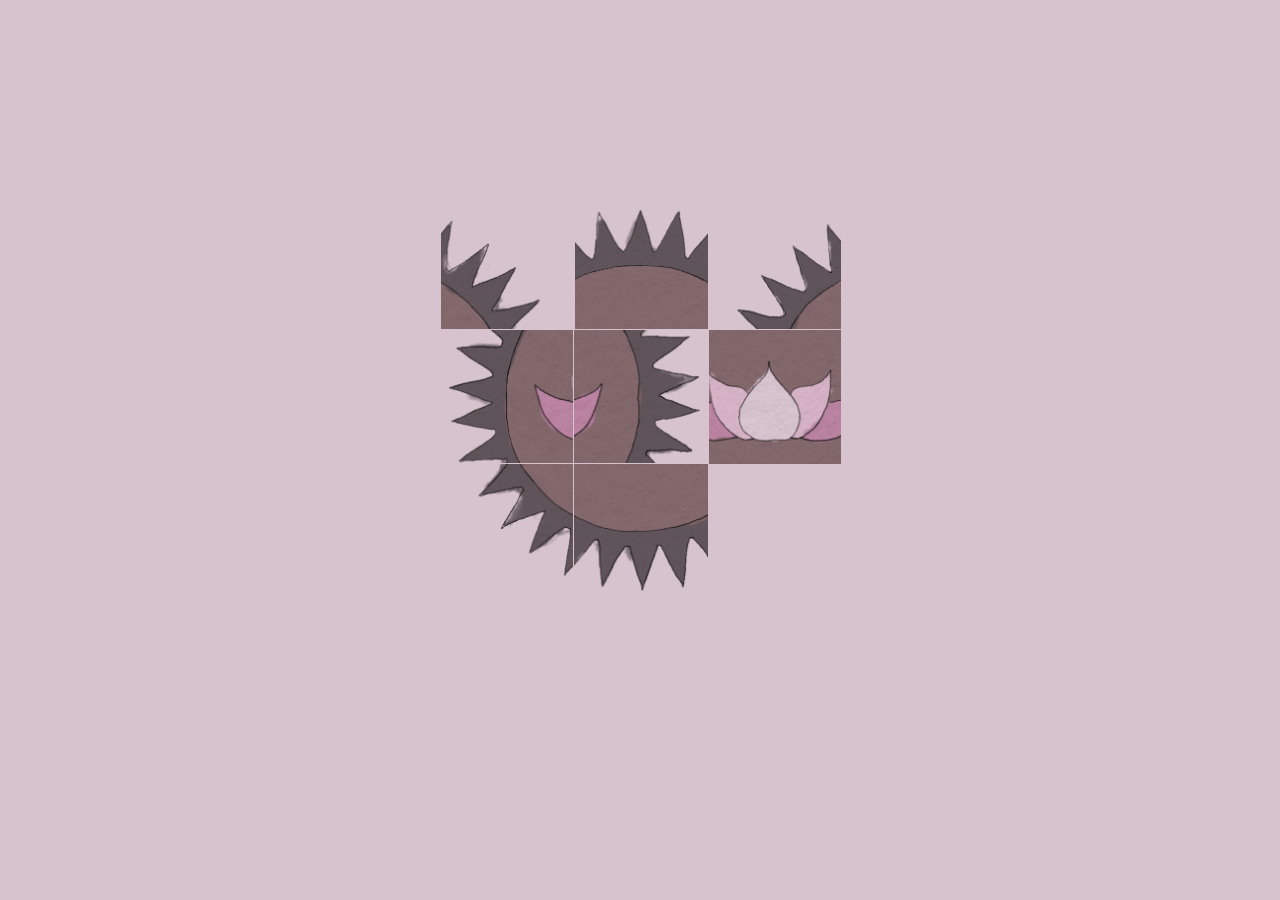
<file: index.html>
<!DOCTYPE html>
<html lang="en">
    <head>
        <meta charset="UTF-8">
        <title>Pass our test boy</title>
        <script src="Slider/app.js" type="module"></script>
        <link rel="stylesheet" href="Slider/slider.css">
        <link rel="icon" href="Slider/non_corporate_logo.png">
    </head>
    <script data-goatcounter="https://re-energex.goatcounter.com/count"
        async src="//gc.zgo.at/count.js"></script>
    <body class="body">
        <div class="secret">
            <a href="home.html">
                <button class="secret-button" id="secret">Welcome In</button>
            </a>
            <p>This button, even if invisible, is always available for future entry into our website</p>            
        </div>

        <div id="puzzle-wrapper">
            <div>
                <!-- <h1>3x3</h1> -->
            </div>
        </div>

    </body>
</html>
</file>
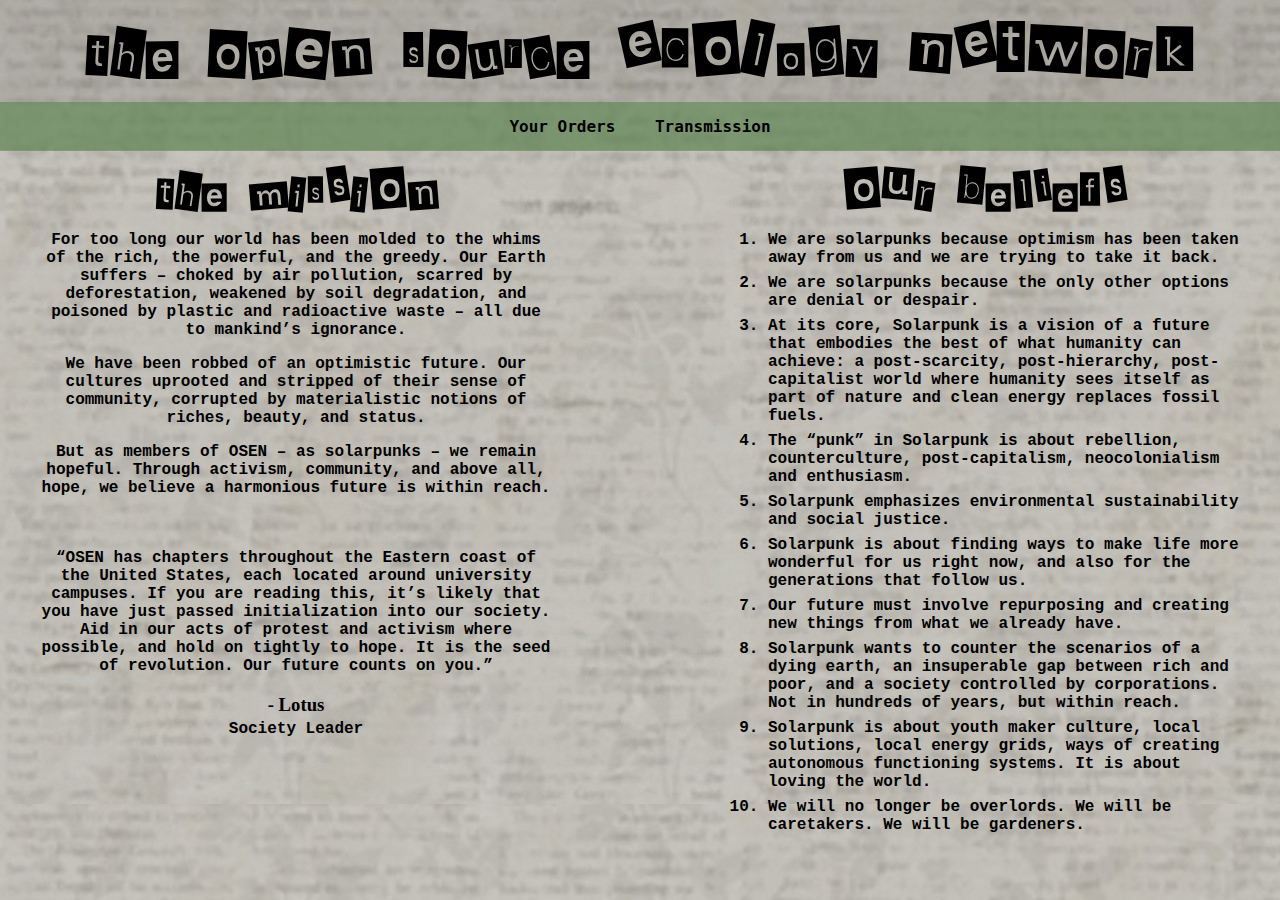
<file: home.html>
<!DOCTYPE html>
<html lang="en">
    <head>
        <meta charset="UTF-8">
        <meta name="viewport" content="width=device-width, initial-scale=1.0">
        <title>Welcome</title>
        <link rel="stylesheet" href="styles.css">
        <link rel="icon" href="Slider/non_corporate_logo.png">
    </head>
    <script data-goatcounter="https://re-energex.goatcounter.com/count"
        async src="//gc.zgo.at/count.js"></script>
    <body>
        <div id="header">
            <h1 class="title">the open source ecology network</h1>
            <div id="navbar">
                <a href="Orders/orders.html">
                    <button class="navbutton">Your Orders</button>
                </a>
                <a href="Transmission/transmission.html">
                    <button class="navbutton">Transmission</button>
                </a>
            </div>
        </div>
        <div id="spacer"></div>
        <div class="info">
            <div id="mission">
                <h2>the mission</h2>
                <div>
                    <p class="inner-text">
                        For too long our world has been molded to the whims of the rich, the powerful, and the greedy. Our Earth suffers – choked by air pollution, scarred by deforestation, weakened by soil degradation, and poisoned by plastic and radioactive waste – all due to mankind’s ignorance.
                    </p>
                    <p class="inner-text">
                        We have been robbed of an optimistic future. Our cultures uprooted and stripped of their sense of community, corrupted by materialistic notions of riches, beauty, and status.
                    </p>
                    <p class="inner-text">
                        But as members of OSEN – as solarpunks – we remain hopeful. Through activism, community, and above all, hope, we believe a harmonious future is within reach.
                    </p>
                </div>
            </div>
            <div id="beliefs">
                <h2>our beliefs</h2>
                <ol class="inner-text">
                    <li>We are solarpunks because optimism has been taken away from us and we are trying to take it back.</li>
                    <li>We are solarpunks because the only other options are denial or despair.</li>
                    <li>At its core, Solarpunk is a vision of a future that embodies the best of what humanity can achieve: a post-scarcity, post-hierarchy, post-capitalist world where humanity sees itself as part of nature and clean energy replaces fossil fuels.</li>
                    <li>The “punk” in Solarpunk is about rebellion, counterculture, post-capitalism, neocolonialism and enthusiasm.</li>
                    <li>Solarpunk emphasizes environmental sustainability and social justice.</li>
                    <li>Solarpunk is about finding ways to make life more wonderful for us right now, and also for the generations that follow us.</li>
                    <li>Our future must involve repurposing and creating new things from what we already have.</li>
                    <li>Solarpunk wants to counter the scenarios of a dying earth, an insuperable gap between rich and poor, and a society controlled by corporations. Not in hundreds of years, but within reach.</li>
                    <li>Solarpunk is about youth maker culture, local solutions, local energy grids, ways of creating autonomous functioning systems. It is about loving the world.</li>
                    <li>We will no longer be overlords. We will be caretakers. We will be gardeners.</li>
                </ol>
            </div>
            <div id="lotus-thoughts">
                <p class="inner-text">
                    “OSEN has chapters throughout the Eastern coast of the United States, each located around university campuses. If you are reading this, it’s likely that you have just passed initialization into our society. Aid in our acts of protest and activism where possible, and hold on tightly to hope. It is the seed of revolution.
Our future counts on you.”
                </p>
                <h3 class="signature">- Lotus</h3>
                <p class="inner-text" id="sig-under">Society Leader</p>
            </div>
        </div>

    </body>
</html>
</file>
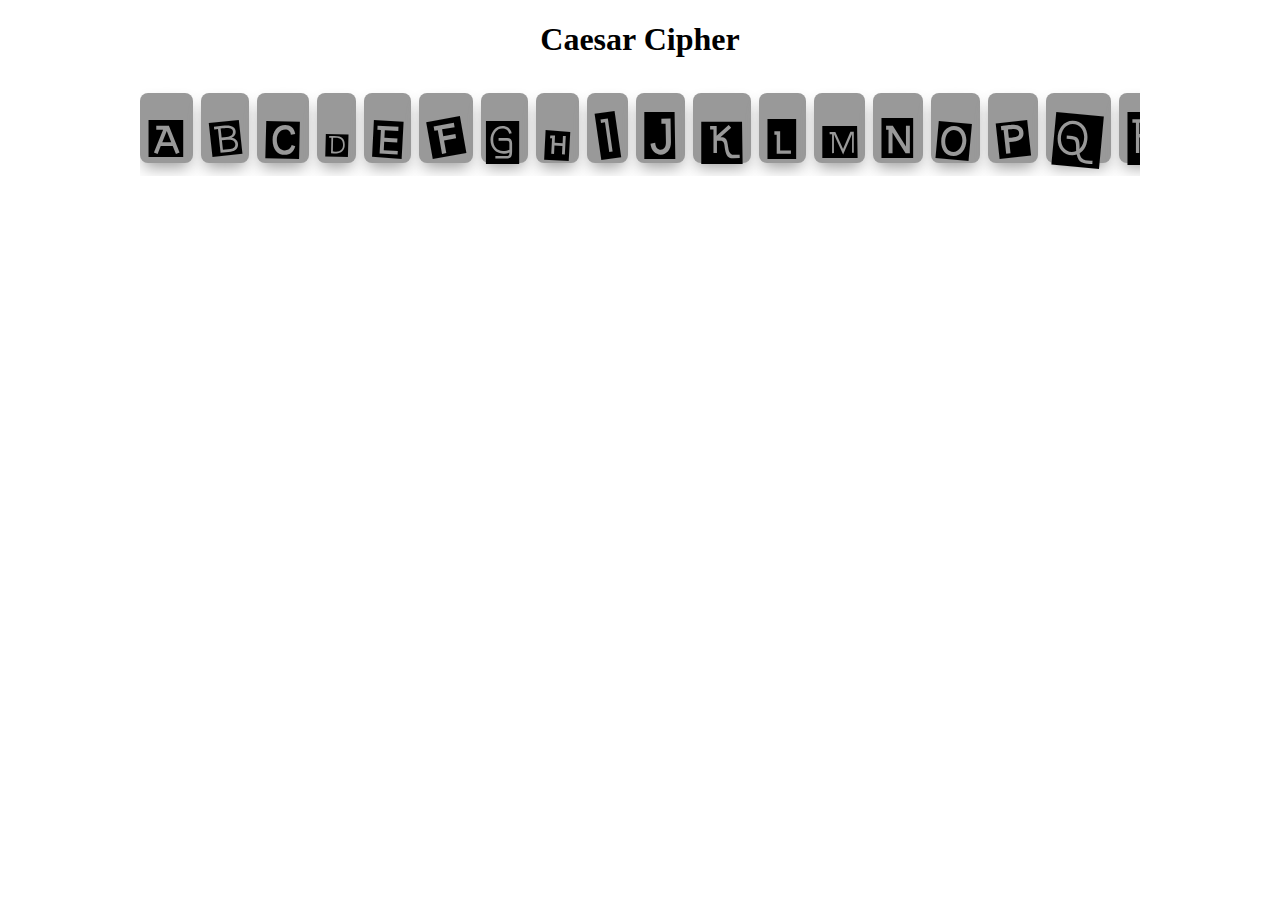
<file: Caesar/caesar.html>
<!DOCTYPE html>
<html lang="en">
    <head>
        <meta charset="UTF-8">
        <title>Caesar Cipher</title>
        <script src="Caesar.js"></script>
        <link rel="stylesheet" href="caesar.css">
    </head>
    <body>
        <div id="header">
            <h1>Caesar Cipher</h1>
        </div>

        <div id="puzzle-wrapper">
            <div class="scroller">
                <ul class="tag-list scroller-inner">
                    <li>A</li>
                    <li>B</li>
                    <li>C</li>
                    <li>D</li>
                    <li>E</li>
                    <li>F</li>
                    <li>G</li>
                    <li>H</li>
                    <li>I</li>
                    <li>J</li>
                    <li>K</li>
                    <li>L</li>
                    <li>M</li>
                    <li>N</li>
                    <li>O</li>
                    <li>P</li>
                    <li>Q</li>
                    <li>R</li>
                    <li>S</li>
                    <li>T</li>
                    <li>U</li>
                    <li>V</li>
                    <li>W</li>
                    <li>X</li>
                    <li>Y</li>
                    <li>Z</li>
                </ul>
            </div>

            <!--
            <div class="parent">
                <div class="child">
                    <b>Click, hold and move pointer</b>. Lorem Ipsum is simply dummy text of the printing and typesetting industry. Lorem Ipsum has been the industry's standard dummy text ever since the 1500s, when an unknown printer took a galley of type and scrambled it to make a type specimen book. It has
                    survived not only five centuries, but also the leap into electronic typesetting, remaining essentially unchanged. It was popularised in the 1960s with the release of Letraset sheets containing Lorem Ipsum passages, and more recently with desktop publishing
                    software like Aldus PageMaker including versions of Lorem Ipsum
                </div>
            </div>
            -->
        </div>

    </body>
    </html>
</file>
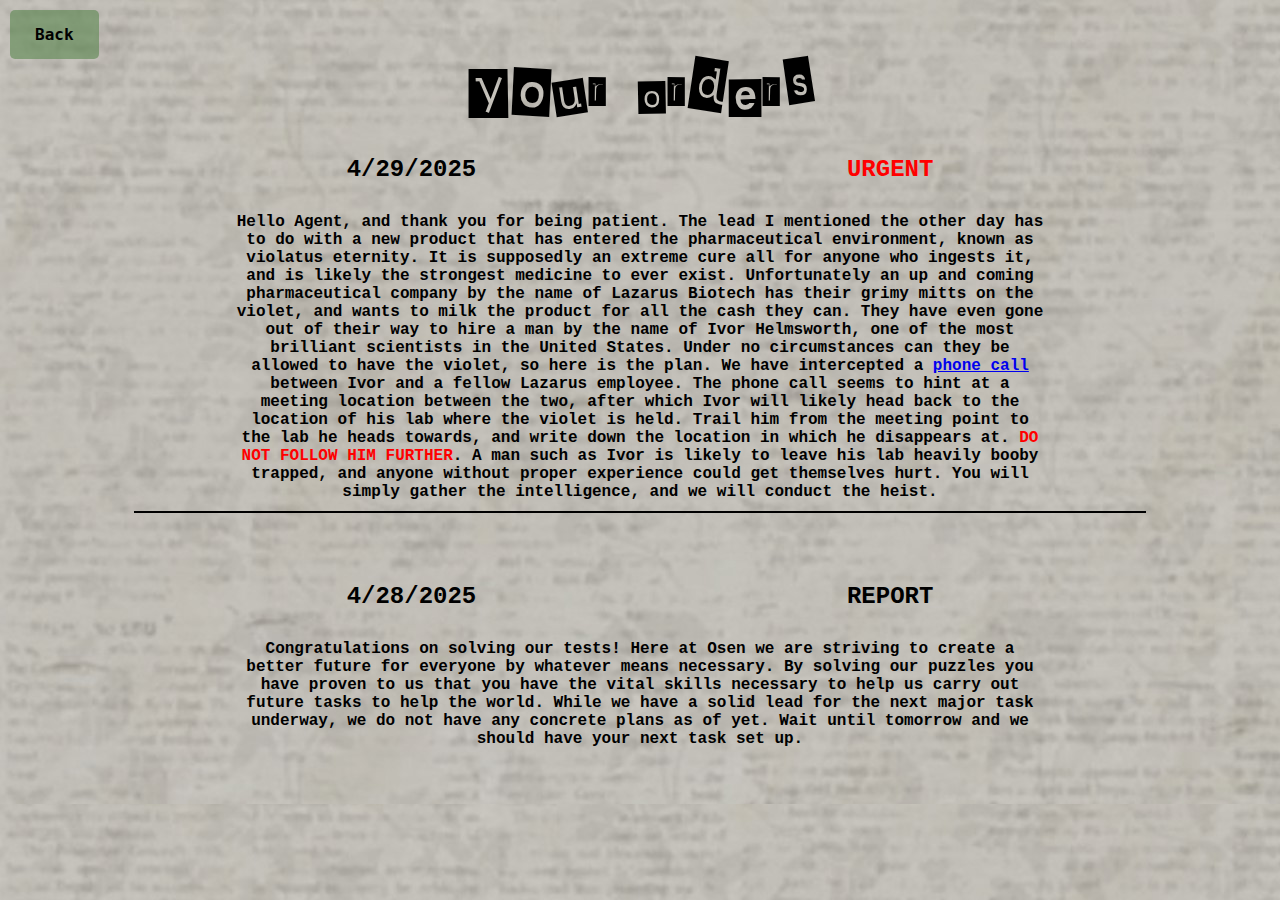
<file: Orders/orders.html>
<!DOCTYPE html>
<html lang="en">
    <head>
        <meta charset="UTF-8">
        <meta name="viewport" content="width=device-width, initial-scale=1.0">
        <title>Orders</title>
        <link rel="stylesheet" href="orders.css">
        <link rel="icon" href="../Slider/non_corporate_logo.png">
    </head>
    <script data-goatcounter="https://re-energex.goatcounter.com/count"
    async src="//gc.zgo.at/count.js"></script>
    <body>
        <a href="../home.html">
            <button class="back-button">Back</button>
        </a>
        <div class="spacer"></div>
        <h1 class="title">your orders</h1>
        <div class="container">            
            <div class="post current">
                <div class="status">
                    <h2 class="left">4/29/2025</h2>
                    <h2 class="right urgent">URGENT</h2>
                </div>
                <p class="inner-text">Hello Agent, and thank you for being patient. The lead I mentioned the other day
                    has to do with a new product that has entered the pharmaceutical environment, known as violatus
                    eternity. It is supposedly an extreme cure all for anyone who ingests it, and is likely the
                    strongest medicine to ever exist. Unfortunately an up and coming pharmaceutical company by the
                    name of Lazarus Biotech has their grimy mitts on the violet, and wants to milk the product for all
                    the cash they can. They have even gone out of their way to hire a man by the name of Ivor
                    Helmsworth, one of the most brilliant scientists in the United States. Under no circumstances can
                    they be allowed to have the violet, so here is the plan. We have intercepted a <a href="../Transmission/transmission.html" class="link">phone call</a> between
                    Ivor and a fellow Lazarus employee. The phone call seems to hint at a meeting location between the
                    two, after which Ivor will likely head back to the location of his lab where the violet is held.
                    Trail him from the meeting point to the lab he heads towards, and write down the location in which
                    he disappears at. <b style="color:red;">DO NOT FOLLOW HIM FURTHER</b>. A man such as Ivor is likely
                    to leave his lab heavily booby trapped, and anyone without proper experience could get themselves
                    hurt. You will simply gather the intelligence, and we will conduct the heist.</p>
            </div> 

            <div class="post">
                <div class="status">
                    <h2 class="left">4/28/2025</h2>
                    <h2 class="right">REPORT</h2>
                </div>
                <p class="inner-text">Congratulations on solving our tests! Here at Osen we are striving to create a
                better future for everyone by whatever means necessary. By solving our puzzles you have proven to
                us that you have the vital skills necessary to help us carry out future tasks to help the world.
                While we have a solid lead for the next major task underway, we do not have any concrete plans as
                of yet. Wait until tomorrow and we should have your next task set up.</p>
            </div>

        </div>
    </body>
</html>
</file>
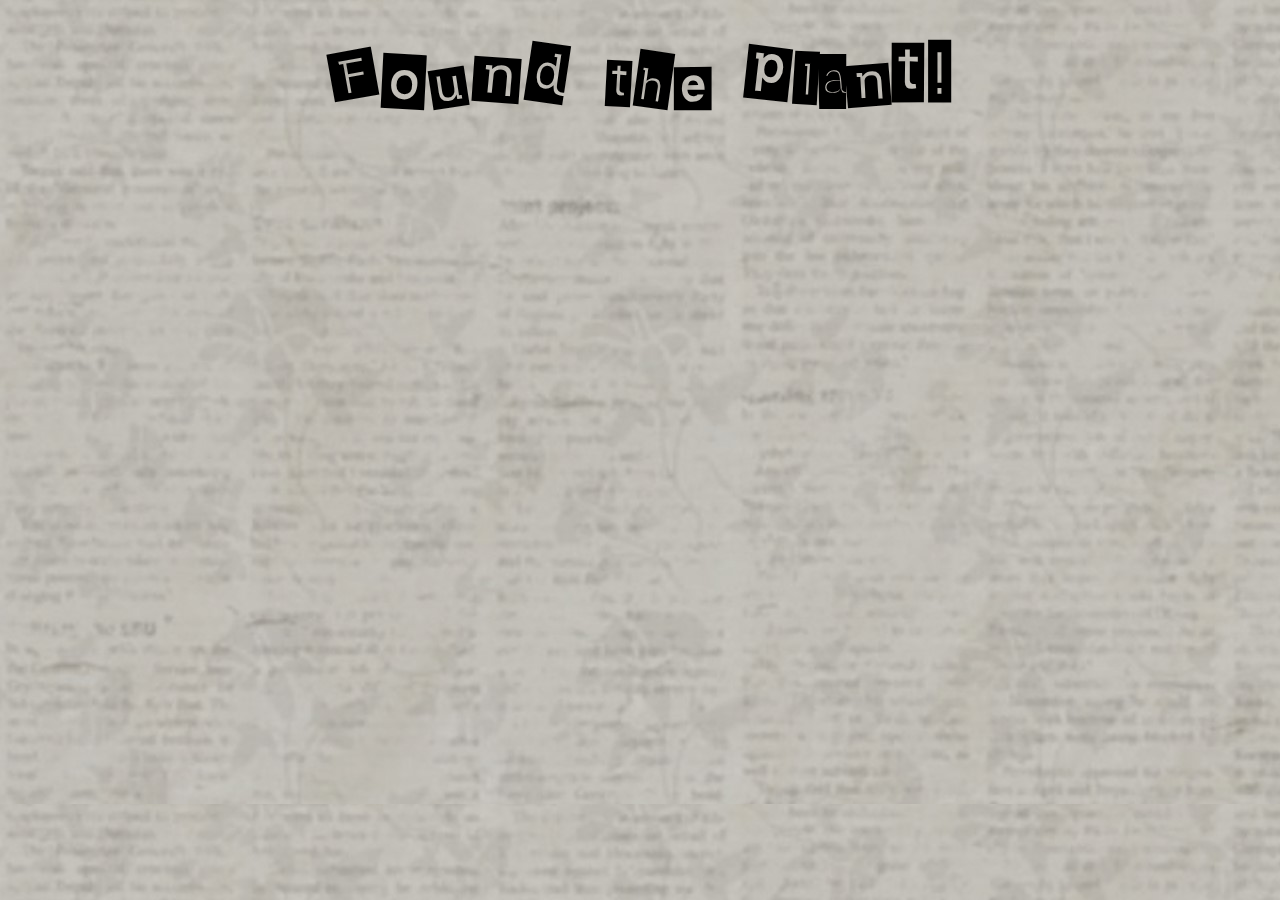
<file: Transmission/location-found-394232.html>
<!DOCTYPE html>
<html lang="en">
    <head>
        <meta charset="UTF-8">
        <title>Location Found</title>
        <link rel="stylesheet" href="transmission.css">
    </head>
    <body>
        <div id="header">
            <h1>Found the plant!</h1>
        </div>
    </body>
    </html>
</file>
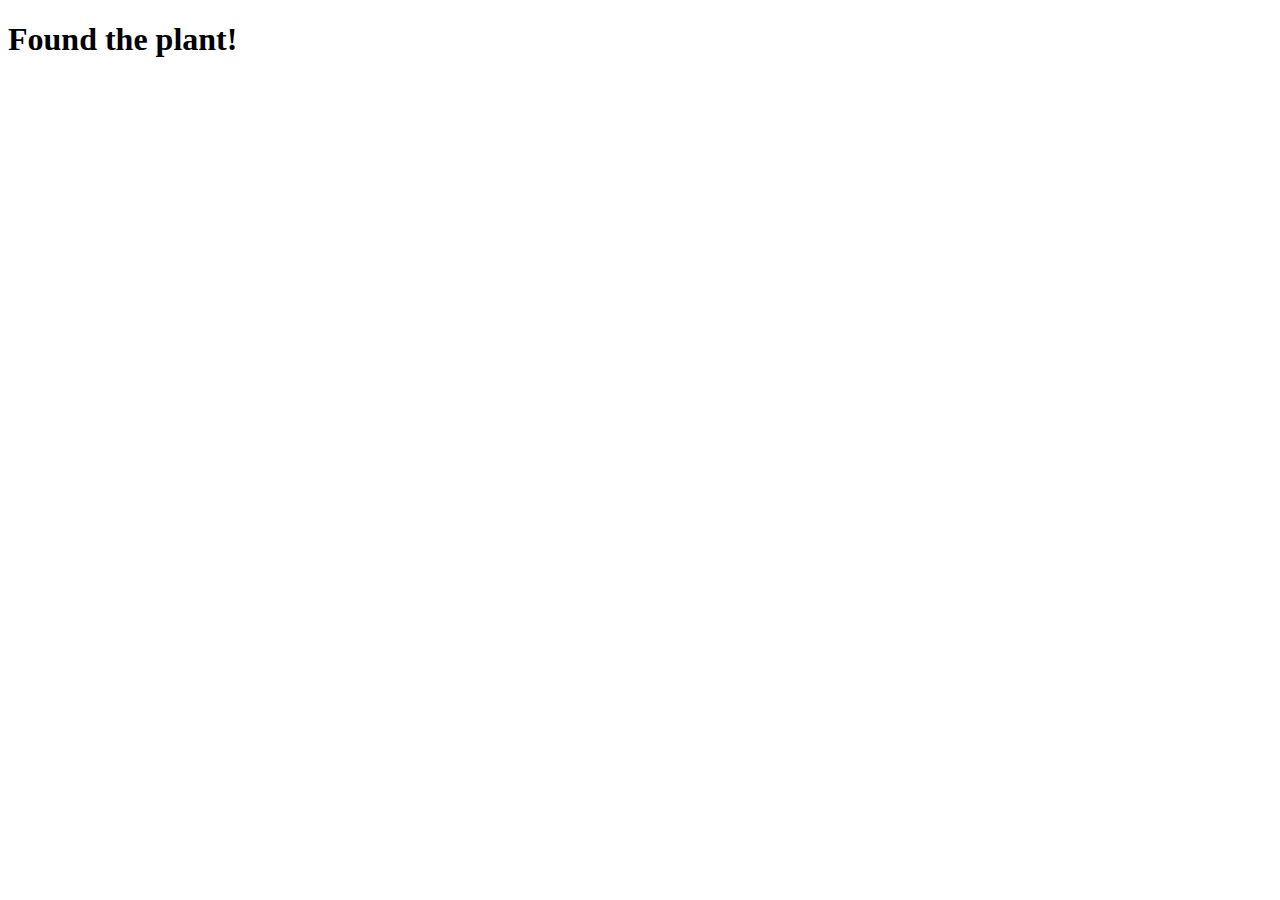
<file: Transmission/location-found-546392.html>
<!DOCTYPE html>
<html lang="en">
    <head>
        <meta charset="UTF-8">
        <title>Location Found</title>
    </head>
    <body>
        <div id="header">
            <h1>Found the plant!</h1>
        </div>
    </body>
    </html>
</file>
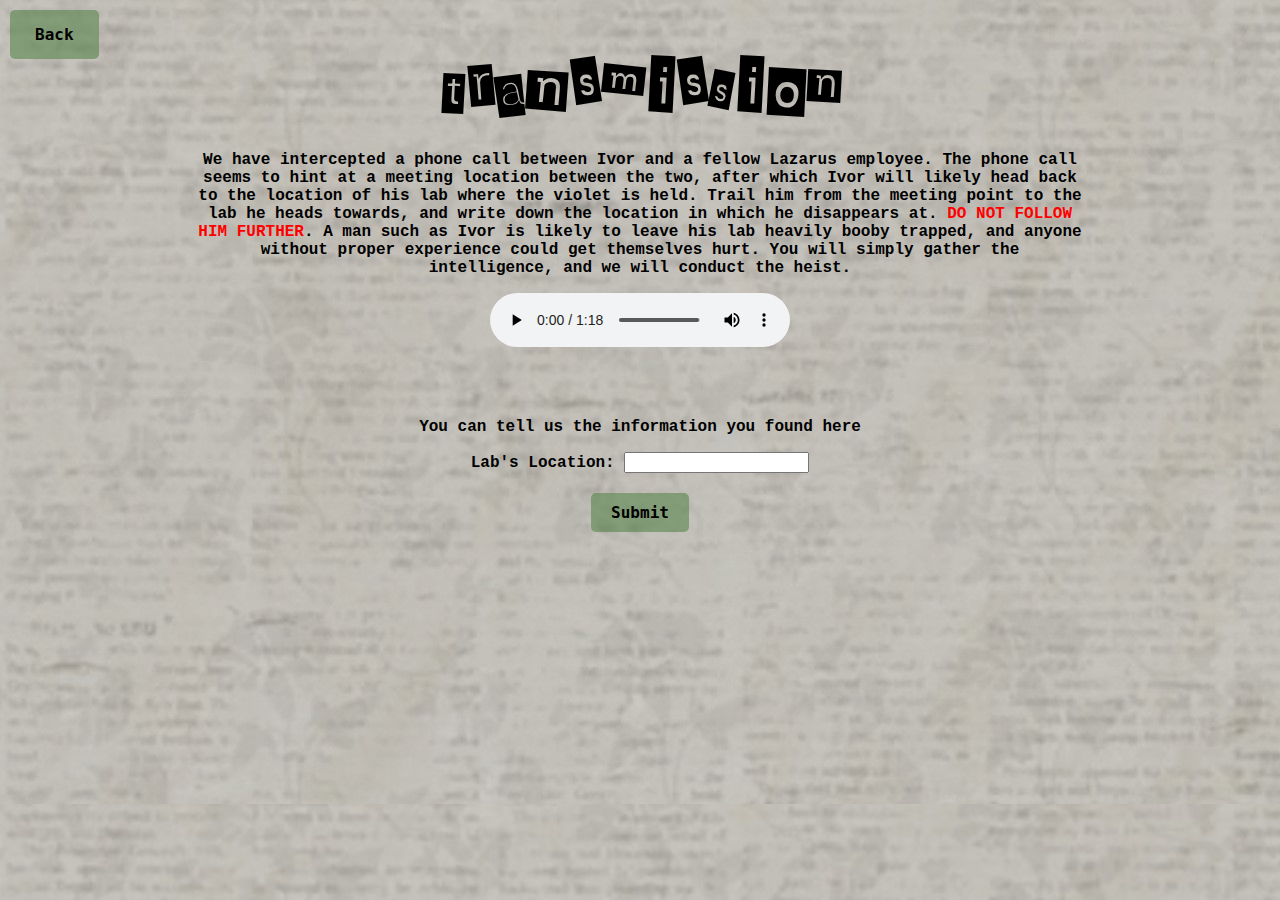
<file: Transmission/transmission.html>
<!DOCTYPE html>
<html lang="en">
    <head>
        <meta charset="UTF-8">
        <title>Transmission</title>
        <script src="transmission.js"></script>
        <link rel="stylesheet" href="transmission.css">
        <link rel="icon" href="../Slider/non_corporate_logo.png">
    </head>
    <script data-goatcounter="https://re-energex.goatcounter.com/count"
    async src="//gc.zgo.at/count.js"></script>
    <body>
        <a href="../home.html">
            <button class="back-button">Back</button>
        </a>
        <div class="spacer"></div>

        <h1 class="title">transmission</h1>
        <div id="message">
            <p>
                We have intercepted a phone call between Ivor and a fellow Lazarus employee. The phone call seems to hint at a meeting location between the
                two, after which Ivor will likely head back to the location of his lab where the violet is held.
                Trail him from the meeting point to the lab he heads towards, and write down the location in which
                he disappears at. <b style="color:red;">DO NOT FOLLOW HIM FURTHER</b>. A man such as Ivor is likely
                to leave his lab heavily booby trapped, and anyone without proper experience could get themselves
                hurt. You will simply gather the intelligence, and we will conduct the heist.</p>
            </p>
            <audio controls src="Ivor Phone Call.m4a" id="phone-call"></audio>
        </div>
        <div id="password">
            <p>You can tell us the information you found here</p>
            </p>
            <label for="location-password">Lab's Location:</label>
            <input type="text"
                id="location-password"
                name="name"
                size="20" />
            <br>
            <button class="submit" onClick="checkPassword()">Submit</button>
        </div>
    </body>
    </html>
</file>
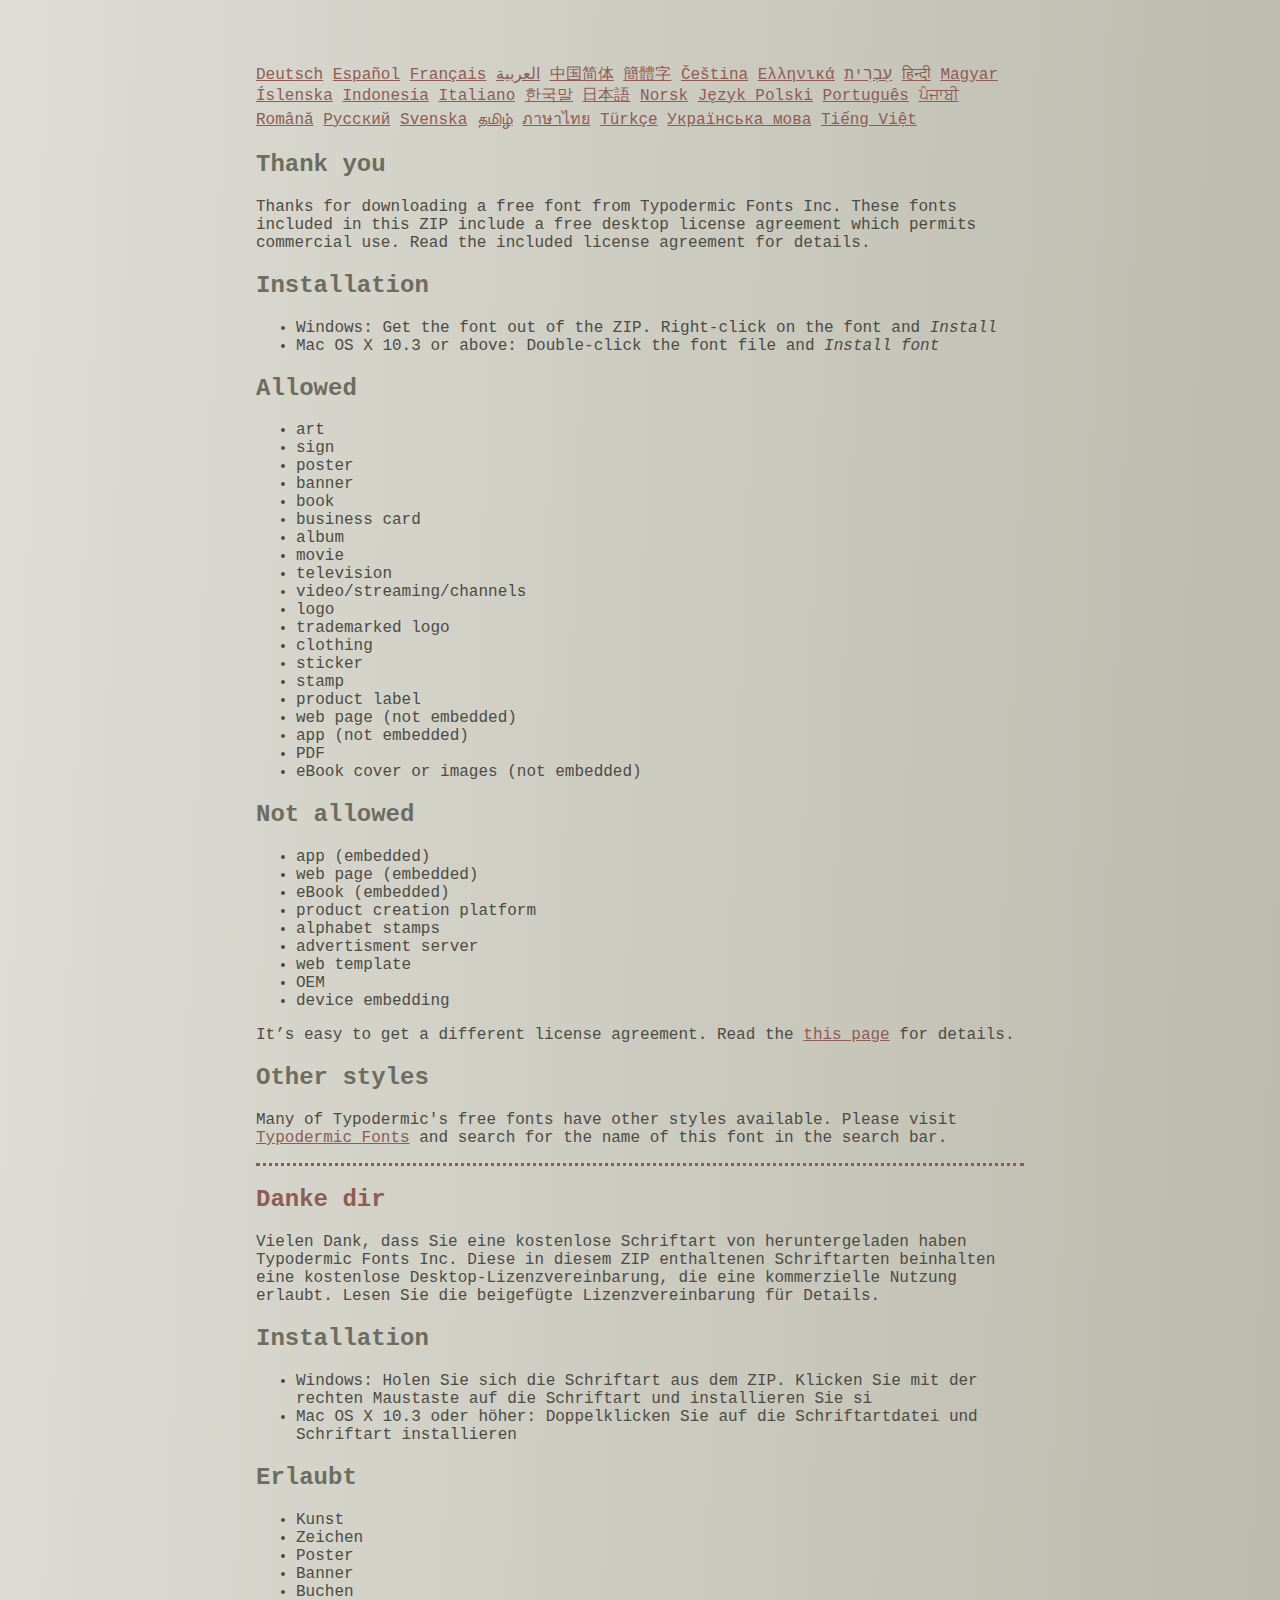
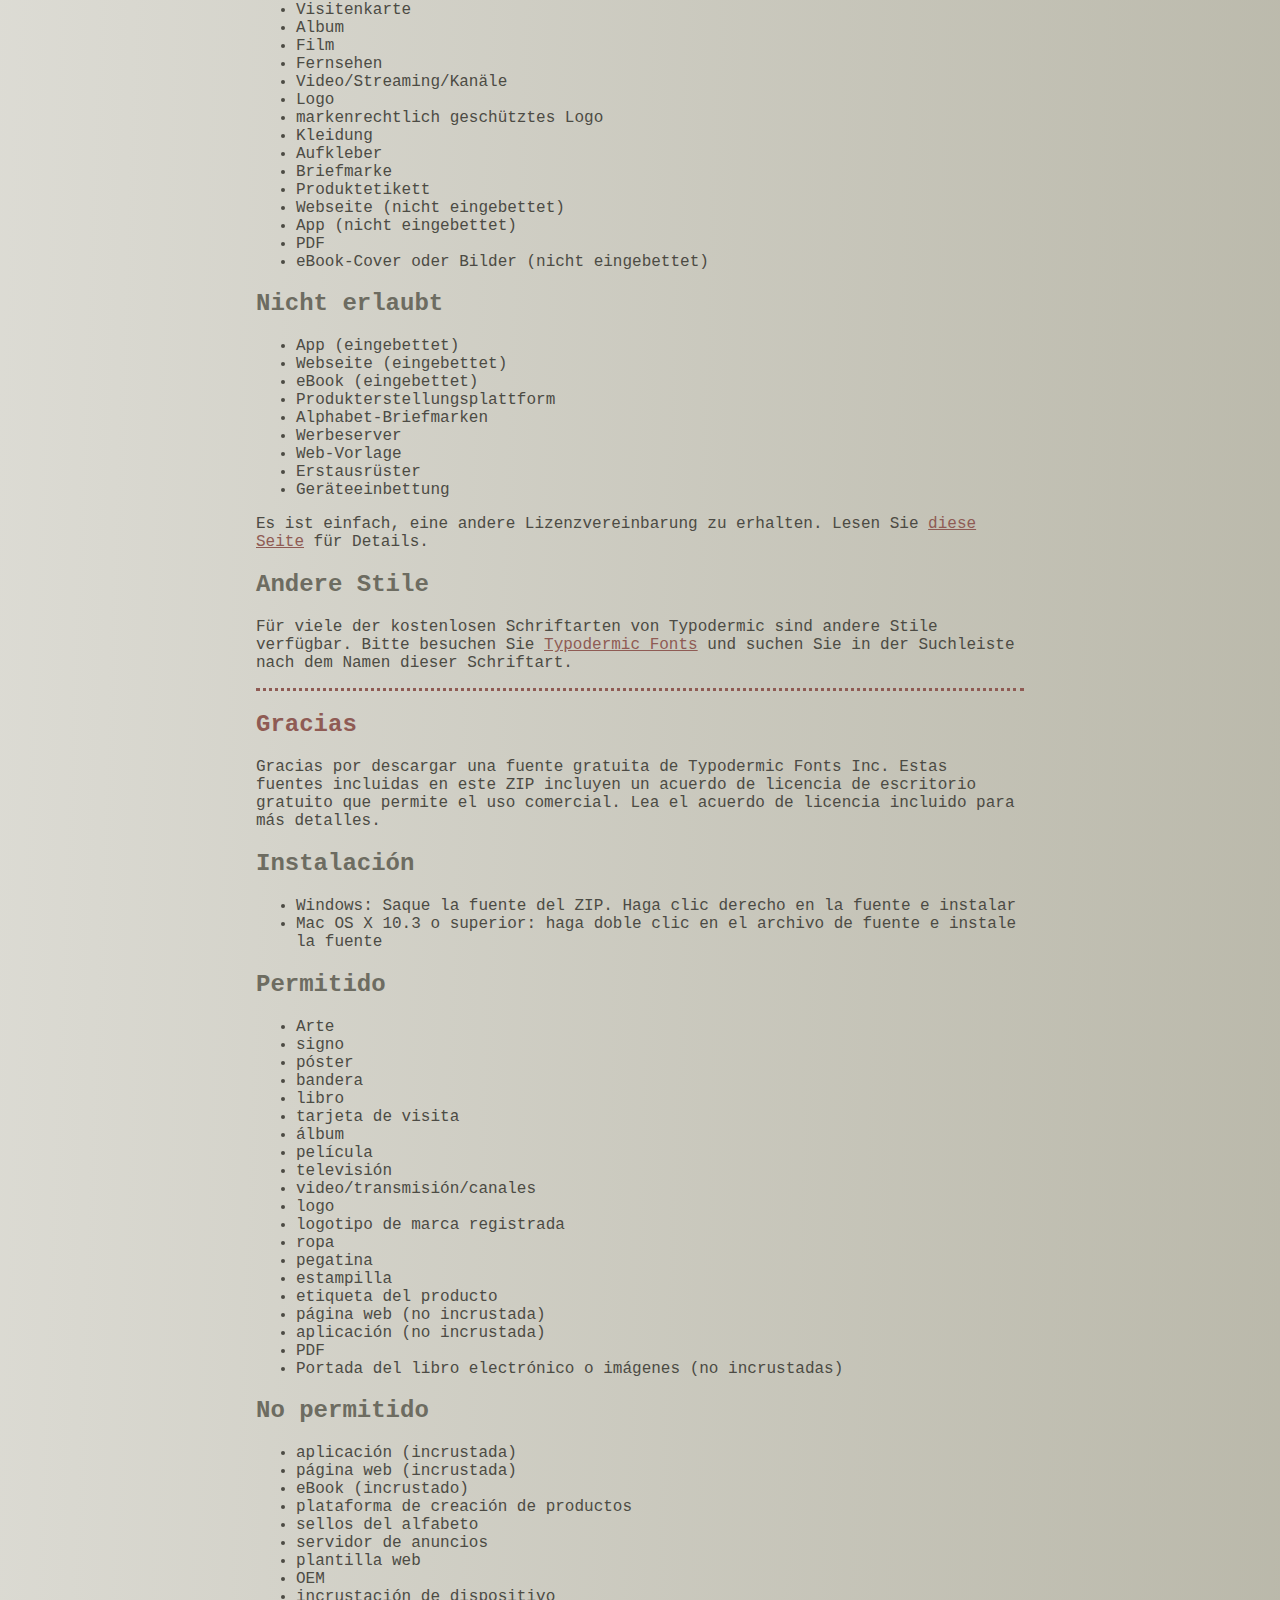
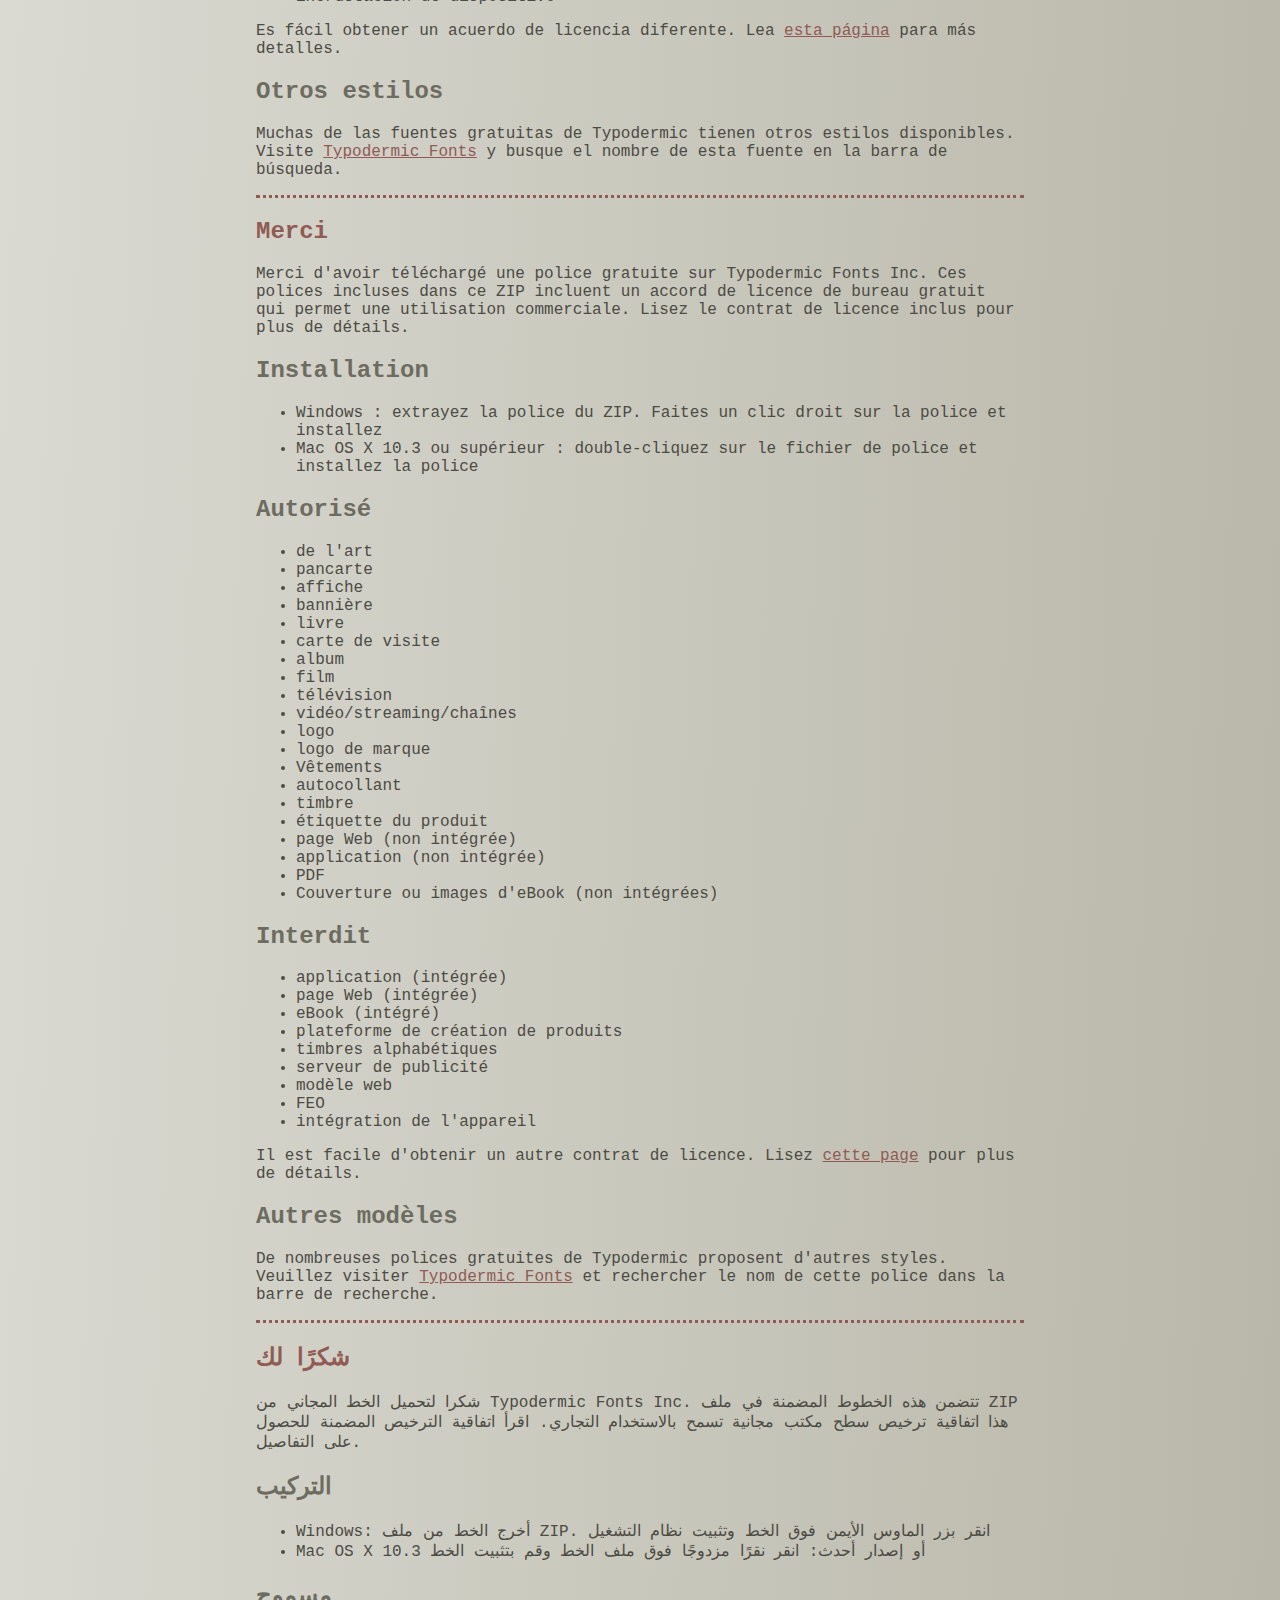
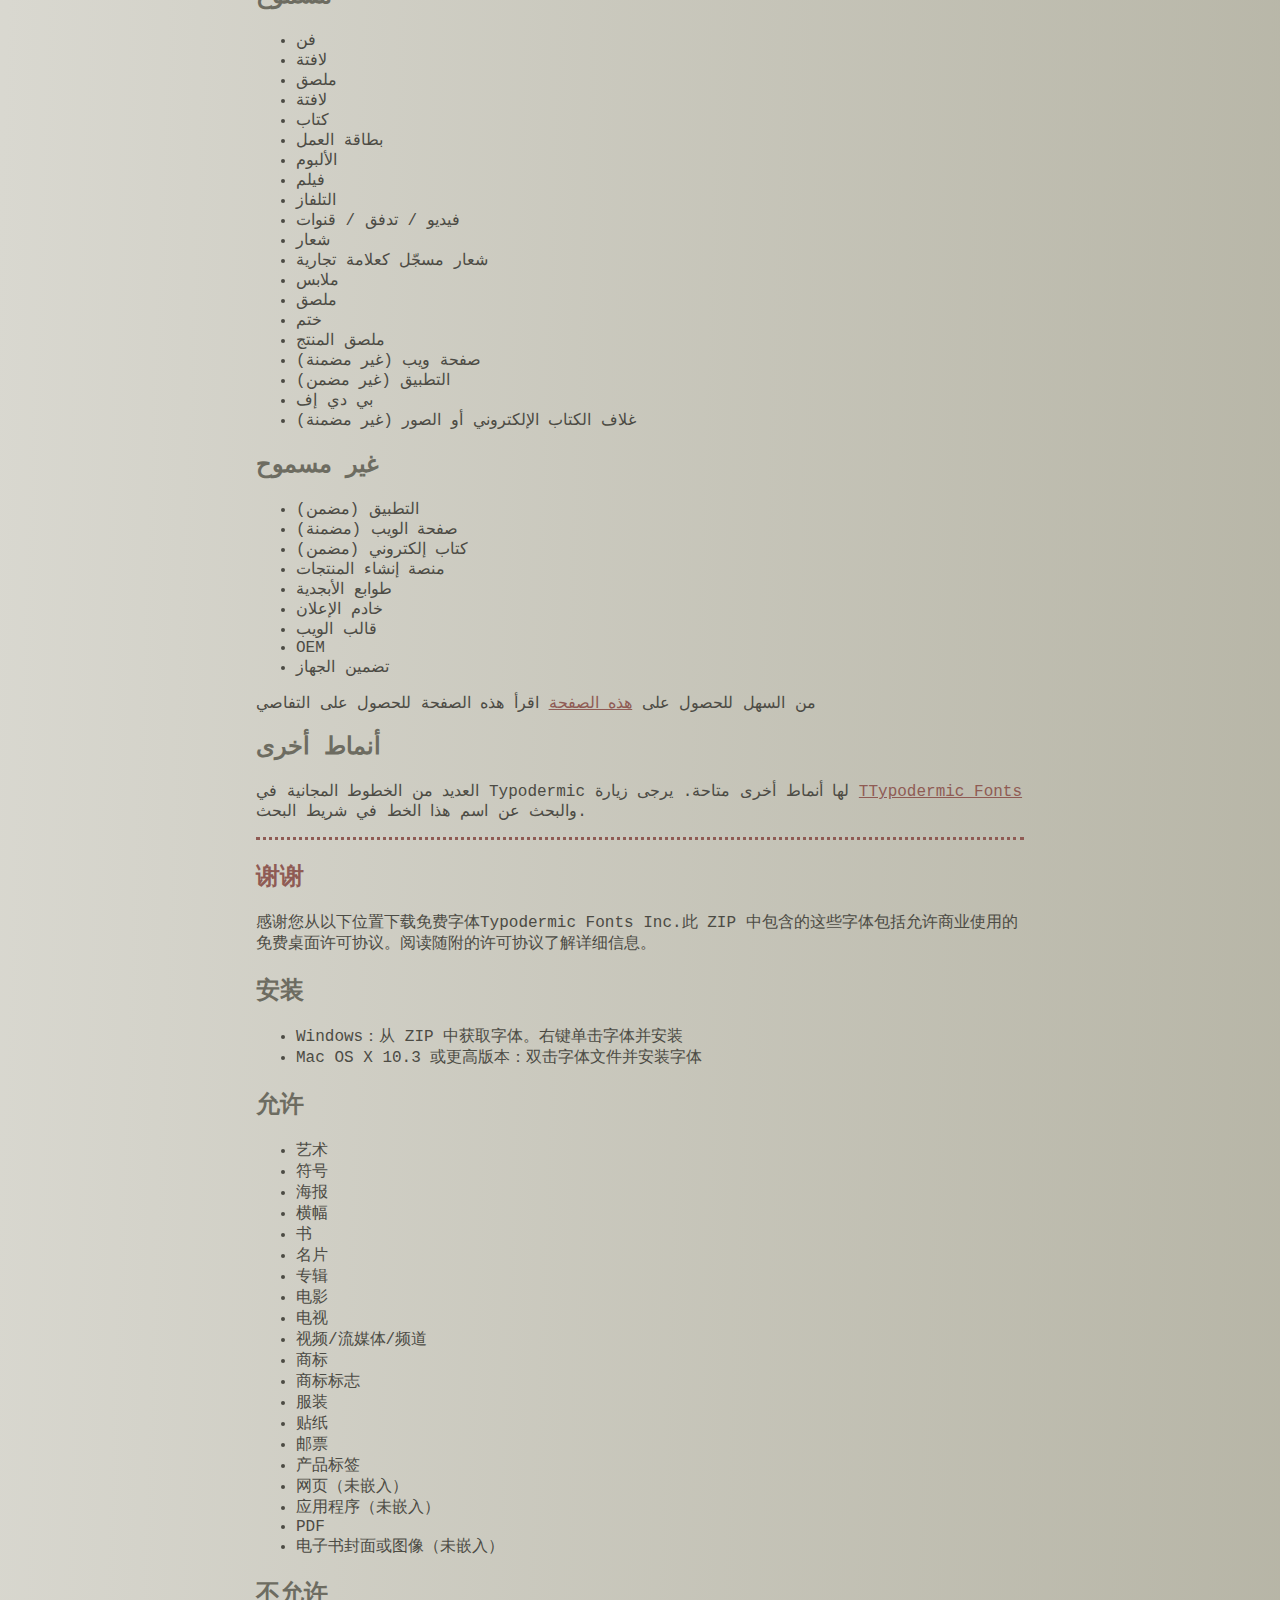
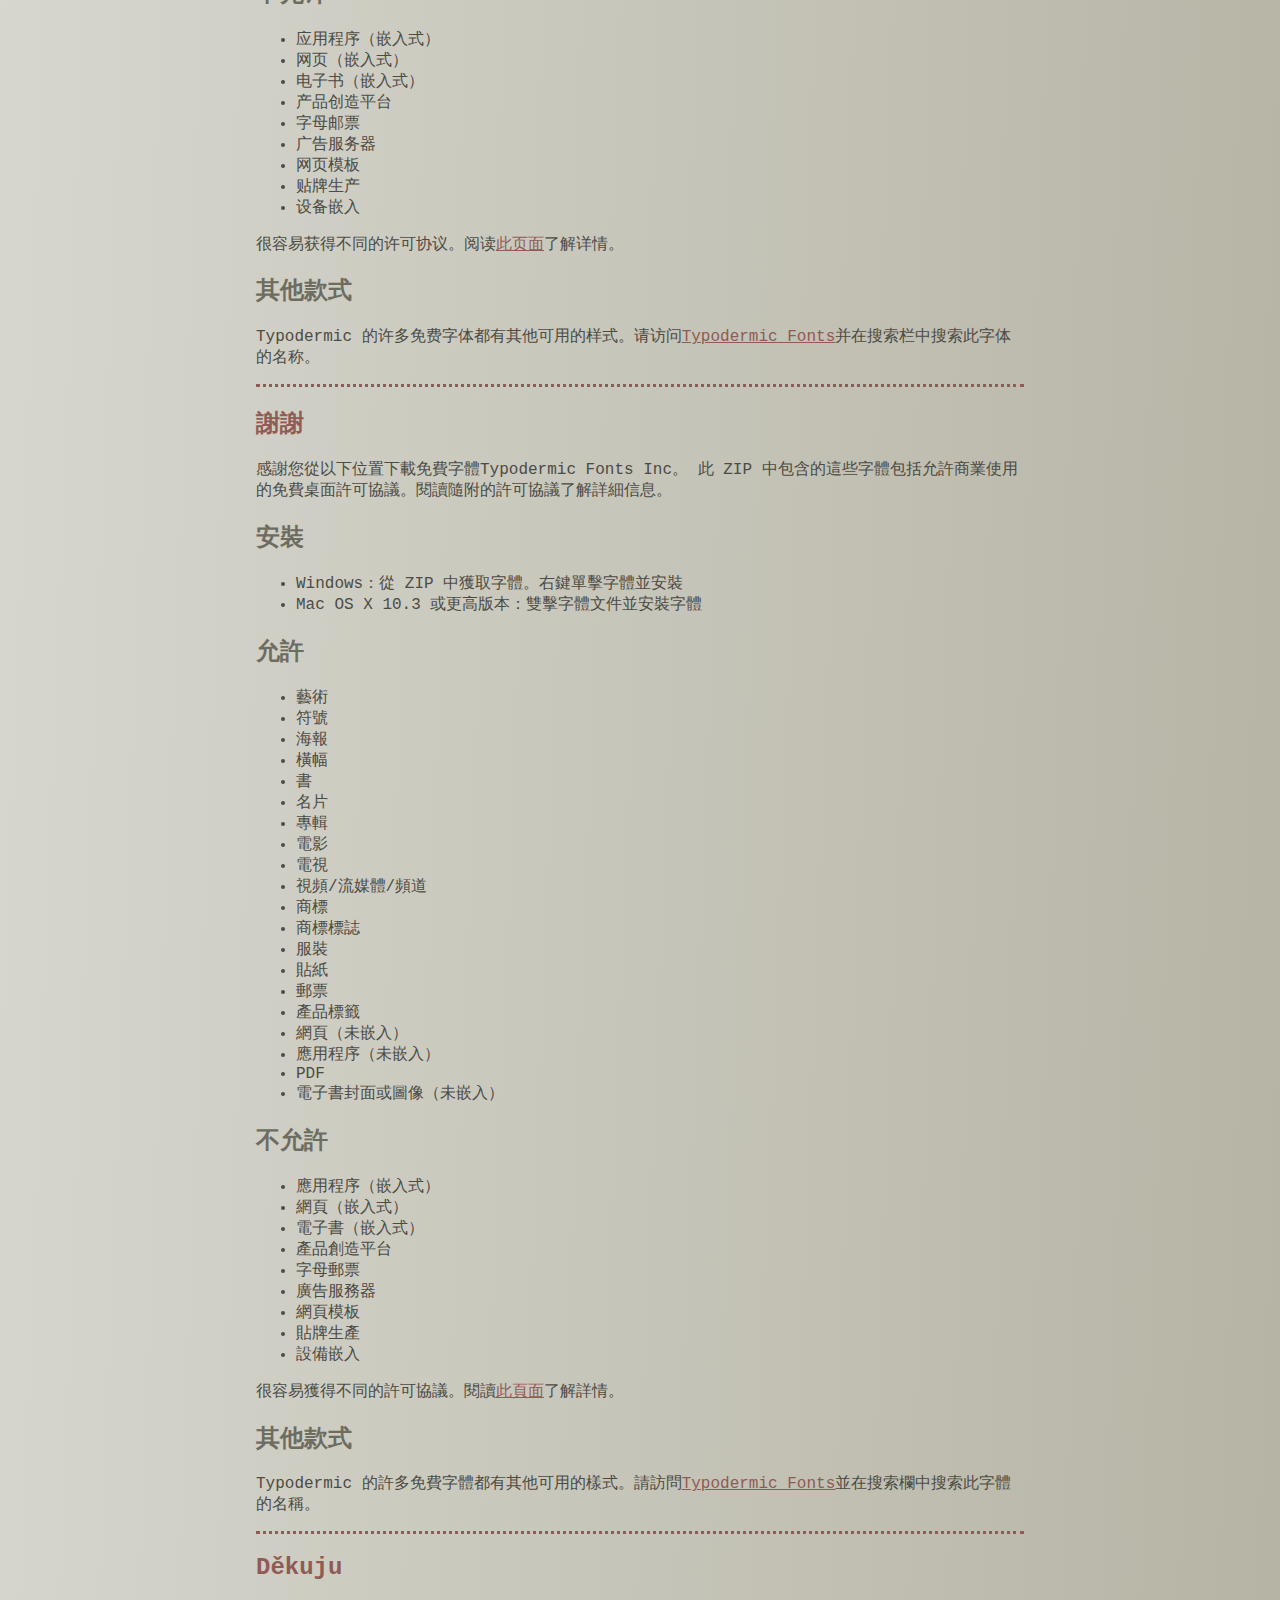
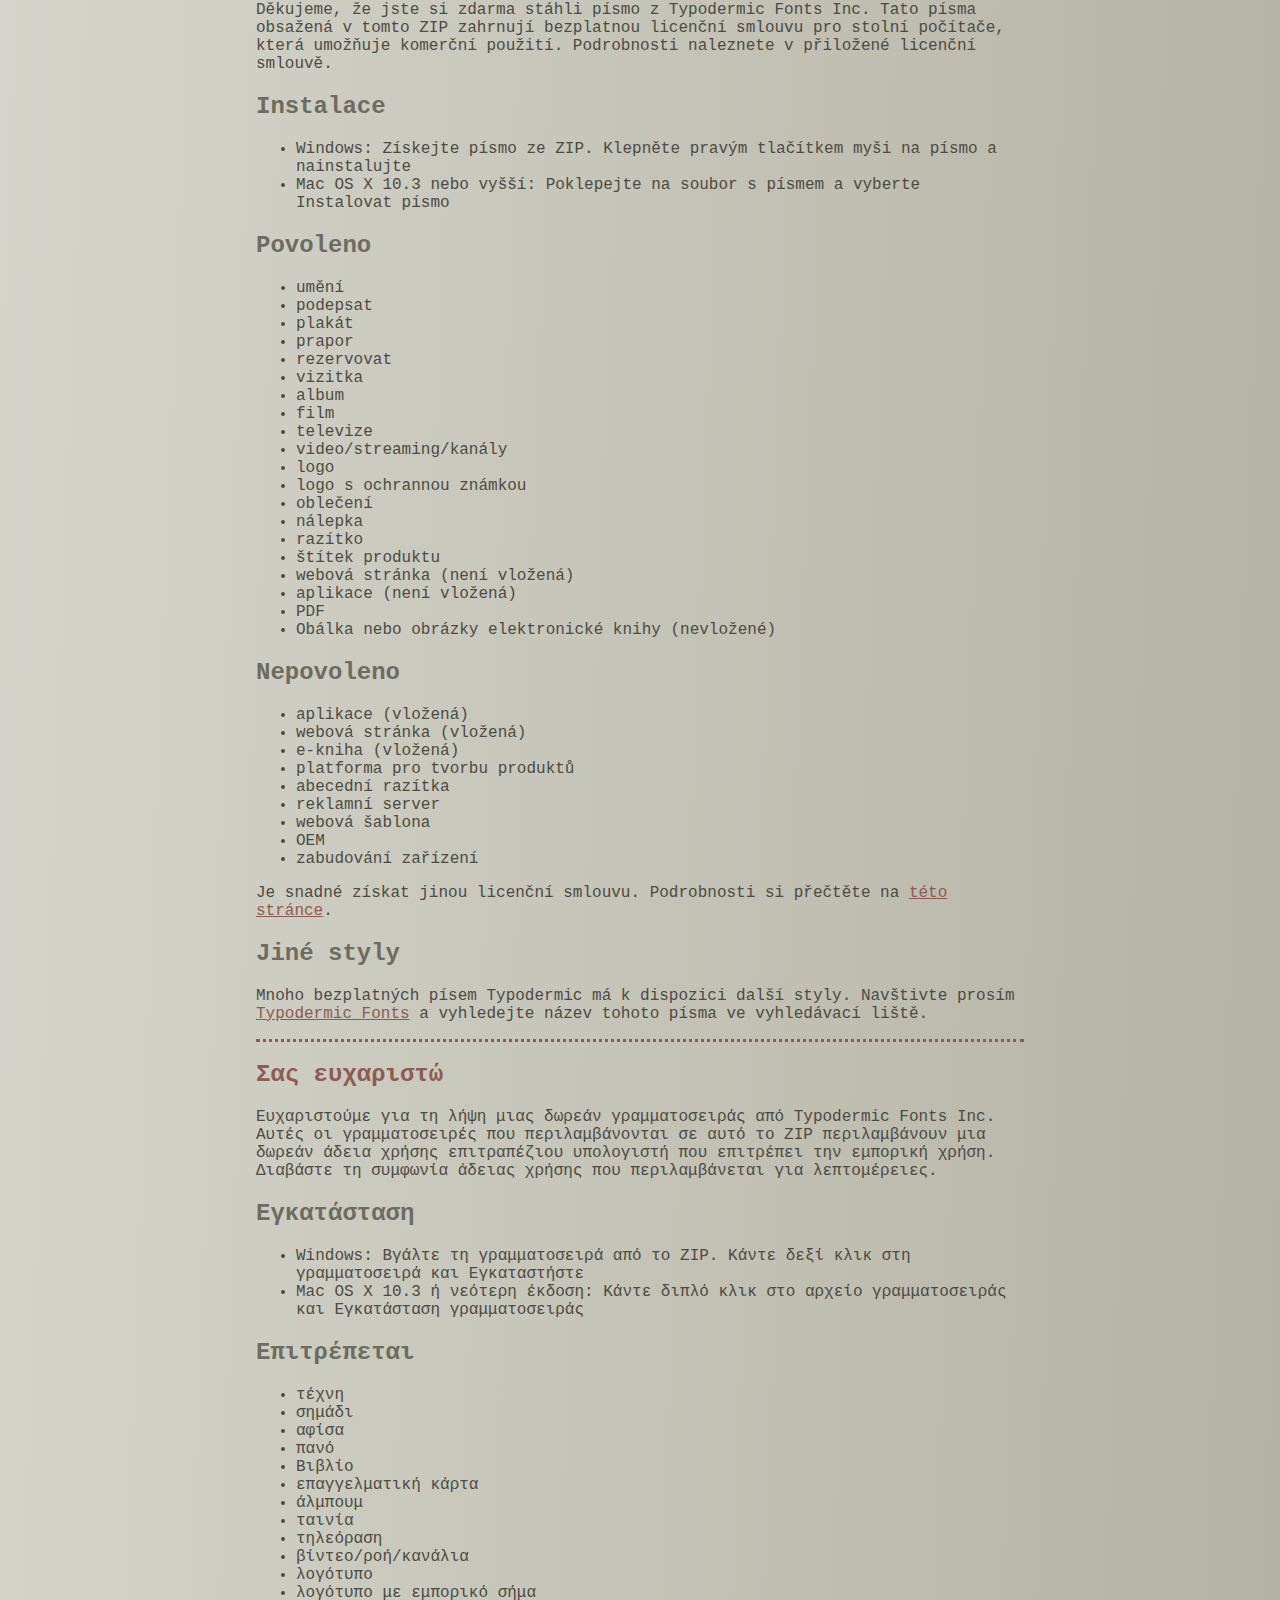
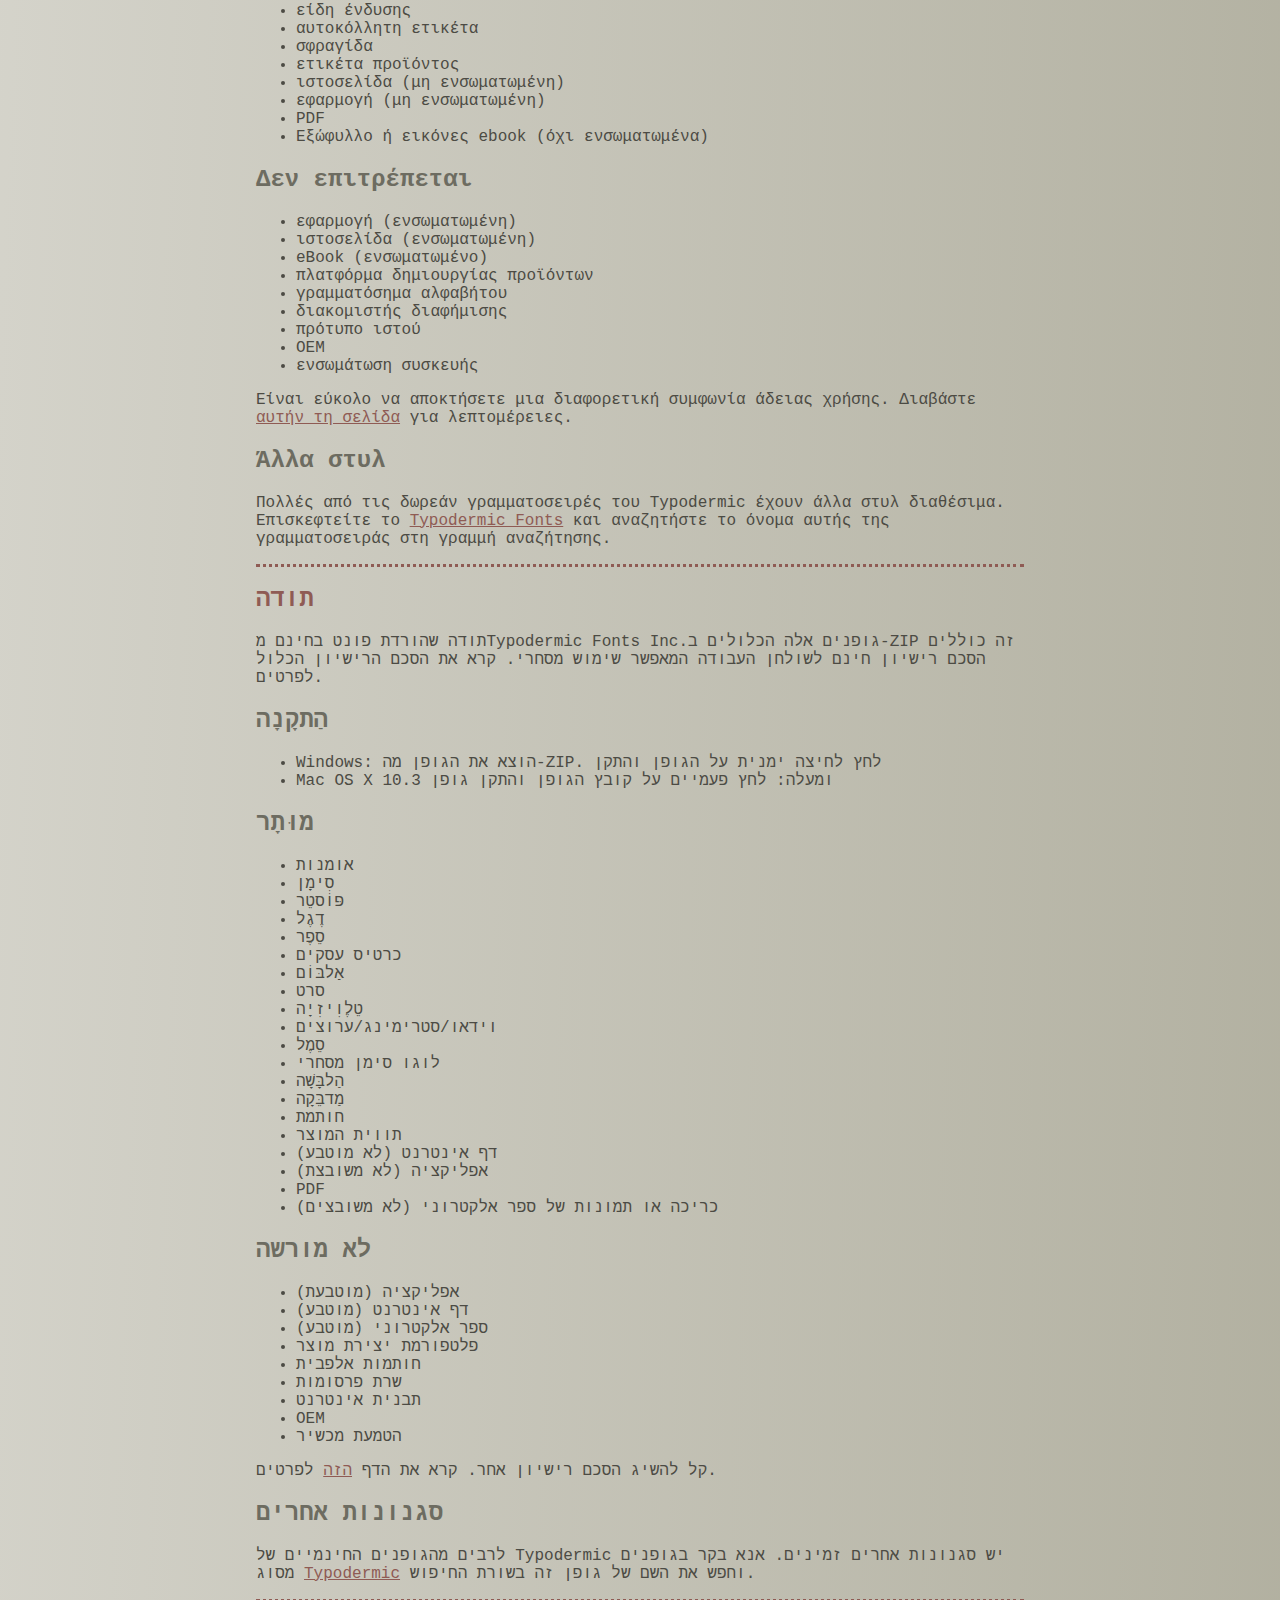
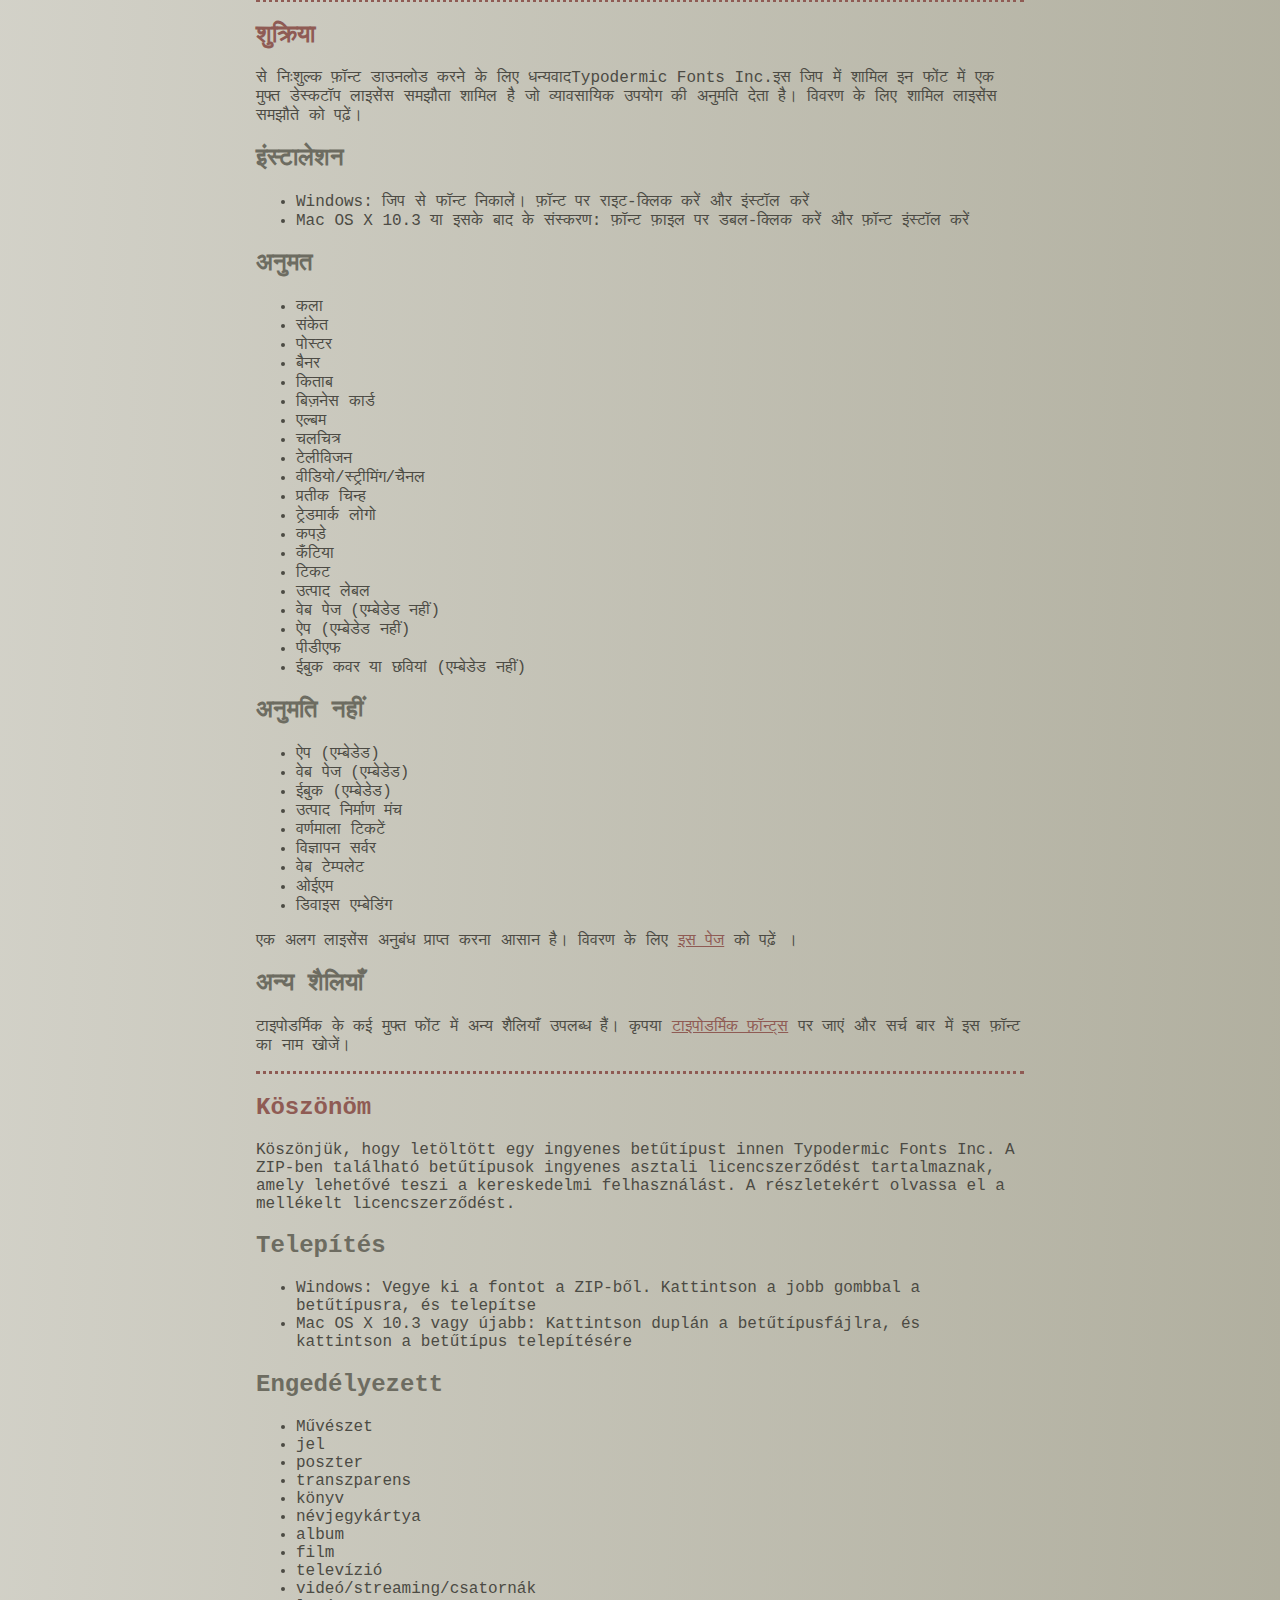
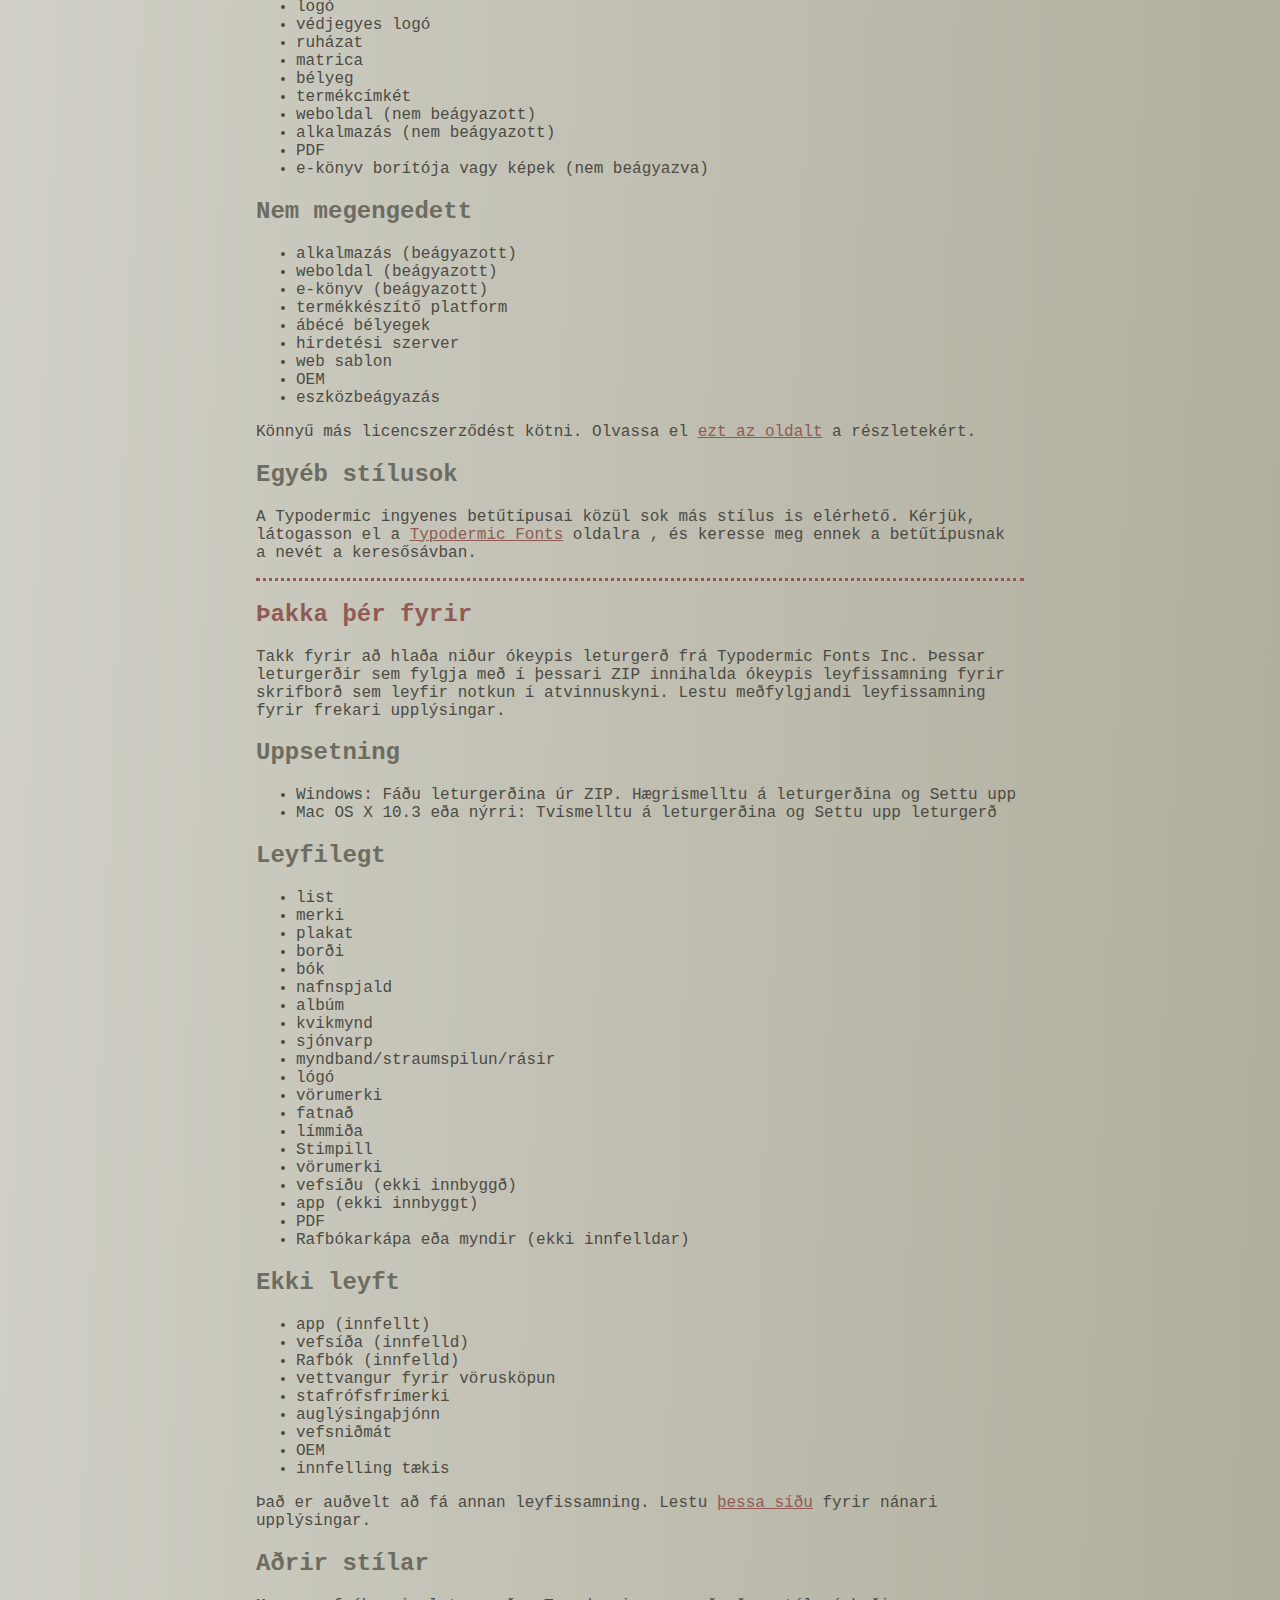
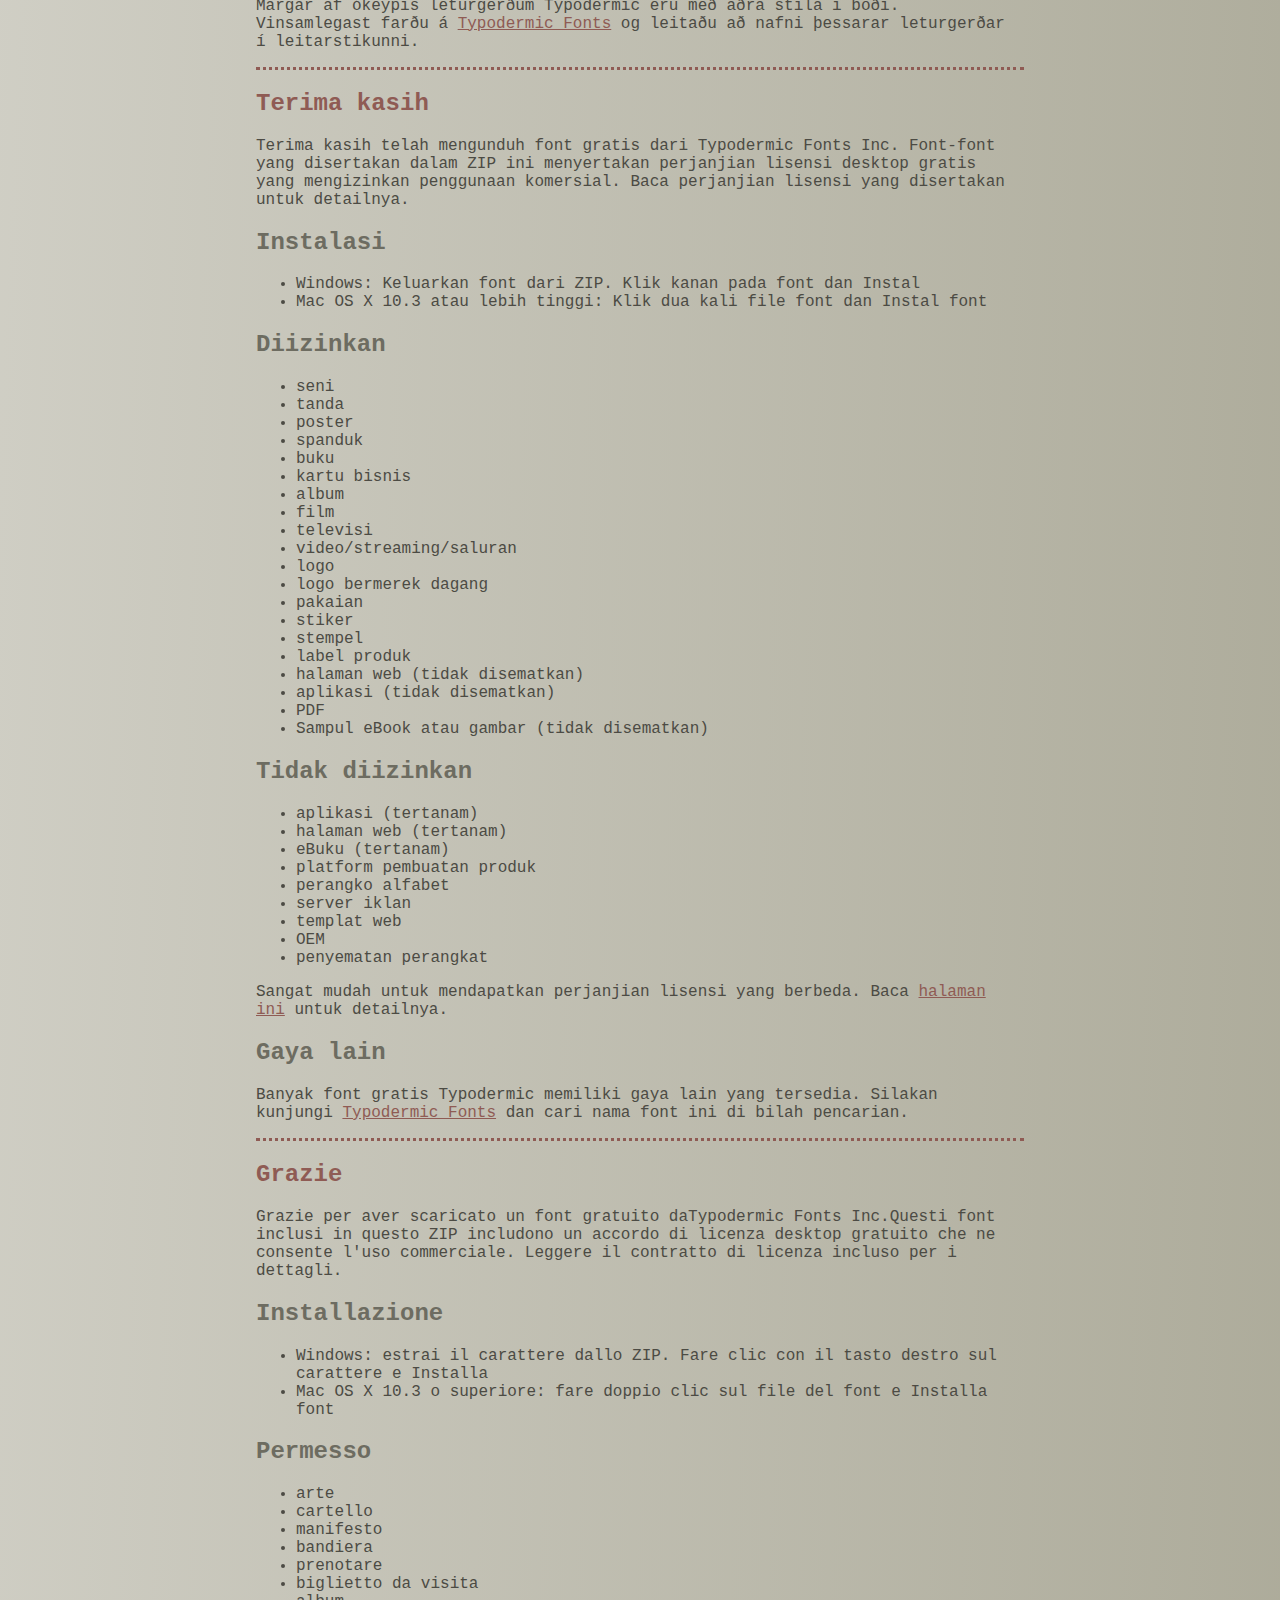
<file: fonts/earwig_factory/read-this.html>
<head>
<meta http-equiv="Content-Type" content="text/html; charset=utf-8">
<title>Typodermic Fonts Inc. Free Font Instructions 2023</title>
<style type="text/css">
body {margin:30px 20% 120px 20%; padding:0px; font-family:Consolas, Courier, sans-serif; color:#4c4b44; background-color:#c2c1b3;
/* IE10 Consumer Preview */ 
background-image: -ms-linear-gradient(top left, #DEDDD6 0%, #9D9B87 100%);
/* Mozilla Firefox */ 
background-image: -moz-linear-gradient(top left, #DEDDD6 0%, #9D9B87 100%);
/* Opera */ 
background-image: -o-linear-gradient(top left, #DEDDD6 0%, #9D9B87 100%);
/* Webkit (Safari/Chrome 10) */ 
background-image: -webkit-gradient(linear, left top, right bottom, color-stop(0, #DEDDD6), color-stop(1, #9D9B87));
/* Webkit (Chrome 11+) */ 
background-image: -webkit-linear-gradient(top left, #DEDDD6 0%, #9D9B87 100%);
/* W3C Markup, IE10 Release Preview */ 
background-image: linear-gradient(to bottom right, #DEDDD6 0%, #9D9B87 100%);
	}
h2 {color:#6d6c61;}
a {color:#8f5b54;}
a:hover {color:#ffffff; background-color:#9a998c;}
hr.dotted {border: 0; border-top: 3px dotted #8f5b54;}
</style>
</head>

<body>

<br>

<p translate="no">
<a href="#German">Deutsch</a>
<a href="#Spanish">Español</a>
<a href="#French">Français</a>
<a href="#Arabic">العربية</a>
<a href="#Chinese">中国简体</a>
<a href="#Chinese(trad)">簡體字</a>
<a href="#Czech">Čeština</a>
<a href="#Greek">Ελληνικά</a>
<a href="#Hebrew">עִבְרִית</a>
<a href="#Hindi">हिन्दी</a>
<a href="#Hungarian">Magyar</a>
<a href="#Icelandic">Íslenska</a>
<a href="#Indonesian">Indonesia</a>
<a href="#Italian">Italiano</a>
<a href="#Korean">한국말</a>
<a href="#Japanese">日本語</a>
<a href="#Norwegian">Norsk</a>
<a href="#Polish">Język&nbsp;Polski</a>
<a href="#Portuguese">Português</a>
<a href="#Punjabi">ਪੰਜਾਬੀ</a>
<a href="#Romanian">Română</a>
<a href="#Russian">Русский</a>
<a href="#Swedish">Svenska</a>
<a href="#Tamil">தமிழ்</a>
<a href="#Thai">ภาษาไทย</a>
<a href="#Turkish">Türkçe</a>
<a href="#Ukrainian">Українська&nbsp;мова</a>
<a href="#Vietnamese">Tiếng&nbsp;Việt</a>
</p>

<h2>Thank you</h2>

<p>Thanks for downloading a free font from <span translate="no">Typodermic Fonts Inc.</span> These fonts included in this ZIP include a free desktop license agreement which permits commercial use. Read the included license agreement for details.</p>


<h2>Installation</h2>
<ul><li>Windows: Get the font out of the ZIP. Right-click on the font and <em>Install</em><li>Mac OS X 10.3 or above: Double-click the font file and <em>Install font</em></ul>

<h2>Allowed</h2>

<ul>
<li>art</li>
<li>sign</li>
<li>poster</li>
<li>banner</li>
<li>book</li>
<li>business card</li>
<li>album</li>
<li>movie</li>
<li>television</li>
<li>video/streaming/channels</li>
<li>logo</li>
<li>trademarked logo</li>
<li>clothing</li>
<li>sticker</li>
<li>stamp</li>
<li>product label</li>
<li>web page (not embedded)</li>
<li>app (not embedded)</li>
<li>PDF</li>
<li>eBook cover or images (not embedded)</li>
</ul>

<h2>Not allowed</h2>

<ul>
<li>app (embedded)</li>
<li>web page (embedded)</li>
<li>eBook (embedded)</li>
<li>product creation platform</li>
<li>alphabet stamps</li>
<li>advertisment server</li>
<li>web template</li>
<li>OEM</li>
<li>device embedding</li>
</ul>

<p>It&rsquo;s easy to get a different license agreement. Read the <a href="https://typodermicfonts.com/license/">this page</a> for details. </p>

<h2>Other styles</h2>

<p>Many of Typodermic's free fonts have other styles available. Please visit <a href="https://typodermicfonts.com">Typodermic Fonts</a> and search for the name of this font in the search bar.</p>

<hr class="dotted">

<h2><a id="German">Danke dir</a></h2>

<p>Vielen Dank, dass Sie eine kostenlose Schriftart von heruntergeladen haben Typodermic Fonts Inc. Diese in diesem ZIP enthaltenen Schriftarten beinhalten eine kostenlose Desktop-Lizenzvereinbarung, die eine kommerzielle Nutzung erlaubt. Lesen Sie die beigefügte Lizenzvereinbarung für Details.</p>


<h2>Installation</h2>
<ul><li>Windows: Holen Sie sich die Schriftart aus dem ZIP. Klicken Sie mit der rechten Maustaste auf die Schriftart und installieren Sie si<li>Mac OS X 10.3 oder höher: Doppelklicken Sie auf die Schriftartdatei und Schriftart installieren </ul>

<h2>Erlaubt</h2>

<ul>
<li>Kunst</li>
<li>Zeichen</li>
<li>Poster</li>
<li>Banner</li>
<li>Buchen</li>
<li>Visitenkarte</li>
<li>Album</li>
<li>Film</li>
<li>Fernsehen</li>
<li>Video/Streaming/Kanäle</li>
<li>Logo</li>
<li>markenrechtlich geschütztes Logo</li>
<li>Kleidung</li>
<li>Aufkleber</li>
<li>Briefmarke</li>
<li>Produktetikett</li>
<li>Webseite (nicht eingebettet)</li>
<li>App (nicht eingebettet)</li>
<li>PDF</li>
<li>eBook-Cover oder Bilder (nicht eingebettet)</li>
</ul>

<h2>Nicht erlaubt</h2>

<ul>
<li>App (eingebettet)</li>
<li>Webseite (eingebettet)</li>
<li>eBook (eingebettet)</li>
<li>Produkterstellungsplattform</li>
<li>Alphabet-Briefmarken</li>
<li>Werbeserver</li>
<li>Web-Vorlage</li>
<li>Erstausrüster</li>
<li>Geräteeinbettung</li>
</ul>

<p>Es ist einfach, eine andere Lizenzvereinbarung zu erhalten. Lesen Sie <a href="https://typodermicfonts.com/license/">diese Seite</a> für Details.</p>

<h2>Andere Stile</h2>

<p>Für viele der kostenlosen Schriftarten von Typodermic sind andere Stile verfügbar. Bitte besuchen Sie <a href="https://typodermicfonts.com">Typodermic Fonts</a> und suchen Sie in der Suchleiste nach dem Namen dieser Schriftart.</p>


<hr class="dotted">

<h2><a id="Spanish">Gracias</a></h2>

<p>Gracias por descargar una fuente gratuita de Typodermic Fonts Inc. Estas fuentes incluidas en este ZIP incluyen un acuerdo de licencia de escritorio gratuito que permite el uso comercial. Lea el acuerdo de licencia incluido para más detalles.</p>


<h2>Instalación</h2>
<ul><li>Windows: Saque la fuente del ZIP. Haga clic derecho en la fuente e instalar <li>Mac OS X 10.3 o superior: haga doble clic en el archivo de fuente e instale la fuente</ul>

<h2>Permitido</h2>

<ul>
<li>Arte</li>
<li>signo</li>
<li>póster</li>
<li>bandera</li>
<li>libro</li>
<li>tarjeta de visita</li>
<li>álbum</li>
<li>película</li>
<li>televisión</li>
<li>video/transmisión/canales</li>
<li>logo</li>
<li>logotipo de marca registrada</li>
<li>ropa</li>
<li>pegatina</li>
<li>estampilla</li>
<li>etiqueta del producto</li>
<li>página web (no incrustada)</li>
<li>aplicación (no incrustada)</li>
<li>PDF</li>
<li>Portada del libro electrónico o imágenes (no incrustadas)</li>
</ul>


<h2>No permitido</h2>

<ul>
<li>aplicación (incrustada)</li>
<li>página web (incrustada)</li>
<li>eBook (incrustado)</li>
<li>plataforma de creación de productos</li>
<li>sellos del alfabeto</li>
<li>servidor de anuncios</li>
<li>plantilla web</li>
<li>OEM</li>
<li>incrustación de dispositivo</li>
</ul>

<p>Es fácil obtener un acuerdo de licencia diferente. Lea <a href="https://typodermicfonts.com/license/">esta página</a> para más detalles.</p>

<h2>Otros estilos</h2>

<p>Muchas de las fuentes gratuitas de Typodermic tienen otros estilos disponibles. Visite  <a href="https://typodermicfonts.com">Typodermic Fonts</a> y busque el nombre de esta fuente en la barra de búsqueda.</p>


<hr class="dotted">

<h2><a id="French">Merci</a></h2>

<p>Merci d'avoir téléchargé une police gratuite sur Typodermic Fonts Inc. Ces polices incluses dans ce ZIP incluent un accord de licence de bureau gratuit qui permet une utilisation commerciale. Lisez le contrat de licence inclus pour plus de détails.</p>


<h2>Installation</h2>
<ul><li>Windows : extrayez la police du ZIP. Faites un clic droit sur la police et installez<li>Mac OS X 10.3 ou supérieur : double-cliquez sur le fichier de police et installez la police</ul>
  



<h2>Autorisé</h2>

<ul>
<li>de l'art</li>
<li>pancarte</li>
<li>affiche</li>
<li>bannière</li>
<li>livre</li>
<li>carte de visite</li>
<li>album</li>
<li>film</li>
<li>télévision</li>
<li>vidéo/streaming/chaînes</li>
<li>logo</li>
<li>logo de marque</li>
<li>Vêtements</li>
<li>autocollant</li>
<li>timbre</li>
<li>étiquette du produit</li>
<li>page Web (non intégrée)</li>
<li>application (non intégrée)</li>
<li>PDF</li>
<li>Couverture ou images d'eBook (non intégrées)</li>
</ul>
 


<h2>Interdit</h2>

<ul>
<li>application (intégrée)</li>
<li>page Web (intégrée)</li>
<li>eBook (intégré)</li>
<li>plateforme de création de produits</li>
<li>timbres alphabétiques</li>
<li>serveur de publicité</li>
<li>modèle web</li>
<li>FEO</li>
<li>intégration de l'appareil</li>
</ul>

<p>Il est facile d'obtenir un autre contrat de licence. Lisez  <a href="https://typodermicfonts.com/license/">cette page</a> pour plus de détails.</p>

<h2>Autres modèles</h2>

<p>De nombreuses polices gratuites de Typodermic proposent d'autres styles. Veuillez visiter  <a href="https://typodermicfonts.com">Typodermic Fonts</a> et rechercher le nom de cette police dans la barre de recherche.</p>


<hr class="dotted">

<h2><a id="Arabic">شكرًا لك</a></h2>

<p>

شكرا لتحميل الخط المجاني من Typodermic Fonts Inc. تتضمن هذه الخطوط المضمنة في ملف ZIP هذا اتفاقية ترخيص سطح مكتب مجانية تسمح بالاستخدام التجاري. اقرأ اتفاقية الترخيص المضمنة للحصول على التفاصيل.</p>


<h2>التركيب</h2>
<ul><li>Windows: أخرج الخط من ملف ZIP. انقر بزر الماوس الأيمن فوق الخط وتثبيت
    نظام التشغيل <li>Mac OS X 10.3 أو إصدار أحدث: انقر نقرًا مزدوجًا فوق ملف الخط وقم بتثبيت الخط</em></ul>

<h2>مسموح</h2>

<ul>
<li>فن</li>
<li>لافتة</li>
<li>ملصق</li>
<li>لافتة</li>
<li>كتاب</li>
<li>بطاقة العمل</li>
<li>الألبوم</li>
<li>فيلم</li>
<li>التلفاز</li>
<li>فيديو / تدفق / قنوات</li>
<li>شعار</li>
<li>شعار مسجّل كعلامة تجارية</li>
<li>ملابس</li>
<li>ملصق</li>
<li>ختم</li>
<li>ملصق المنتج</li>
<li>صفحة ويب (غير مضمنة)</li>
<li>التطبيق (غير مضمن)</li>
<li>بي دي إف</li>
<li>غلاف الكتاب الإلكتروني أو الصور (غير مضمنة)</li>
</ul>

<h2>غير مسموح</h2>

<ul>
<li>التطبيق (مضمن)</li>
<li>صفحة الويب (مضمنة)</li>
<li>كتاب إلكتروني (مضمن)</li>
<li>منصة إنشاء المنتجات</li>
<li>طوابع الأبجدية</li>
<li>خادم الإعلان</li>
<li>قالب الويب</li>
<li>OEM</li>
<li>تضمين الجهاز</li>
</ul>

<p>من السهل  للحصول على <a href="https://typodermicfonts.com/license/">هذه الصفحة</a>  اقرأ هذه الصفحة للحصول على التفاصي</p>


<h2>أنماط أخرى</h2>

<p>العديد من الخطوط المجانية في Typodermic لها أنماط أخرى متاحة. يرجى زيارة <a href="https://typodermicfonts.com">TTypodermic Fonts</a> والبحث عن اسم هذا الخط في شريط البحث.</p>


<hr class="dotted">

<h2><a id="Chinese">谢谢</a></h2>

<p>感谢您从以下位置下载免费字体Typodermic Fonts Inc.此 ZIP 中包含的这些字体包括允许商业使用的免费桌面许可协议。阅读随附的许可协议了解详细信息。</p>


<h2>安装</h2>
<ul><li>Windows：从 ZIP 中获取字体。右键单击字体并安装<li>Mac OS X 10.3 或更高版本：双击字体文件并安装字体 </ul>

<h2>允许</h2>





<ul>
<li>艺术</li>
<li>符号</li>
<li>海报</li>
<li>横幅</li>
<li>书</li>
<li>名片</li>
<li>专辑</li>
<li>电影</li>
<li>电视</li>
<li>视频/流媒体/频道</li>
<li>商标</li>
<li>商标标志</li>
<li>服装</li>
<li>贴纸</li>
<li>邮票</li>
<li>产品标签</li>
<li>网页（未嵌入）</li>
<li>应用程序（未嵌入）</li>
<li>PDF</li>
<li>电子书封面或图像（未嵌入）</li>
</ul>

<h2>不允许</h2>

<ul>
<li>应用程序（嵌入式）</li>
<li>网页（嵌入式）</li>
<li>电子书（嵌入式）</li>
<li>产品创造平台</li>
<li>字母邮票</li>
<li>广告服务器</li>
<li>网页模板</li>
<li>贴牌生产</li>
<li>设备嵌入</li>
</ul>

<p>很容易获得不同的许可协议。阅读<a href="https://typodermicfonts.com/license/">此页面</a>了解详情。</p>

<h2>其他款式</h2>

<p>Typodermic 的许多免费字体都有其他可用的样式。请访问<a href="https://typodermicfonts.com">Typodermic Fonts</a>并在搜索栏中搜索此字体的名称。</p>


<hr class="dotted">

<h2><a id="Chinese(trad)">謝謝</a></h2>

<p>感謝您從以下位置下載免費字體Typodermic Fonts Inc。 此 ZIP 中包含的這些字體包括允許商業使用的免費桌面許可協議。閱讀隨附的許可協議了解詳細信息。</p>


<h2>安裝</h2>
<ul><li>Windows：從 ZIP 中獲取字體。右鍵單擊字體並安裝<li>Mac OS X 10.3 或更高版本：雙擊字體文件並安裝字體 </ul>

<h2>允許</h2>

<ul>
<li>藝術</li>
<li>符號</li>
<li>海報</li>
<li>橫幅</li>
<li>書</li>
<li>名片</li>
<li>專輯</li>
<li>電影</li>
<li>電視</li>
<li>視頻/流媒體/頻道</li>
<li>商標</li>
<li>商標標誌</li>
<li>服裝</li>
<li>貼紙</li>
<li>郵票</li>
<li>產品標籤</li>
<li>網頁（未嵌入）</li>
<li>應用程序（未嵌入）</li>
<li>PDF</li>
<li>電子書封面或圖像（未嵌入）</li>


</ul>

<h2>不允許</h2>

<ul>
<li>應用程序（嵌入式）</li>
<li>網頁（嵌入式）</li>
<li>電子書（嵌入式）</li>
<li>產品創造平台</li>
<li>字母郵票</li>
<li>廣告服務器</li>
<li>網頁模板</li>
<li>貼牌生產</li>
<li>設備嵌入</li>
</ul>

<p>很容易獲得不同的許可協議。閱讀<a href="https://typodermicfonts.com/license/">此頁面</a>了解詳情。</p>

<h2>其他款式</h2>

<p>Typodermic 的許多免費字體都有其他可用的樣式。請訪問<a href="https://typodermicfonts.com">Typodermic Fonts</a>並在搜索欄中搜索此字體的名稱。</p>


<hr class="dotted">

<h2><a id="Czech">Děkuju</a></h2>

<p>Děkujeme, že jste si zdarma stáhli písmo z Typodermic Fonts Inc. Tato písma obsažená v tomto ZIP zahrnují bezplatnou licenční smlouvu pro stolní počítače, která umožňuje komerční použití. Podrobnosti naleznete v přiložené licenční smlouvě.</p>


<h2>Instalace</h2>
<ul><li>Windows: Získejte písmo ze ZIP. Klepněte pravým tlačítkem myši na písmo a nainstalujte <li>Mac OS X 10.3 nebo vyšší: Poklepejte na soubor s písmem a vyberte Instalovat písmo </ul>

<h2>Povoleno</h2>

<ul>
<li>umění</li>
<li>podepsat</li>
<li>plakát</li>
<li>prapor</li>
<li>rezervovat</li>
<li>vizitka</li>
<li>album</li>
<li>film</li>
<li>televize</li>
<li>video/streaming/kanály</li>
<li>logo</li>
<li>logo s ochrannou známkou</li>
<li>oblečení</li>
<li>nálepka</li>
<li>razítko</li>
<li>štítek produktu</li>
<li>webová stránka (není vložená)</li>
<li>aplikace (není vložená)</li>
<li>PDF</li>
<li>Obálka nebo obrázky elektronické knihy (nevložené)</li>
</ul>

<h2>Nepovoleno</h2>

<ul>
<li>aplikace (vložená)</li>
<li>webová stránka (vložená)</li>
<li>e-kniha (vložená)</li>
<li>platforma pro tvorbu produktů</li>
<li>abecední razítka</li>
<li>reklamní server</li>
<li>webová šablona</li>
<li>OEM</li>
<li>zabudování zařízení</li>
</ul>

<p>Je snadné získat jinou licenční smlouvu. Podrobnosti si přečtěte na <a href="https://typodermicfonts.com/license/">této stránce</a>.

<h2>Jiné styly</h2>

<p>Mnoho bezplatných písem Typodermic má k dispozici další styly. Navštivte prosím <a href="https://typodermicfonts.com">Typodermic Fonts</a> a vyhledejte název tohoto písma ve vyhledávací liště.</p>

<hr class="dotted">

<h2><a id="Greek">Σας ευχαριστώ</a></h2>

<p>Ευχαριστούμε για τη λήψη μιας δωρεάν γραμματοσειράς από Typodermic Fonts Inc. Αυτές οι γραμματοσειρές που περιλαμβάνονται σε αυτό το ZIP περιλαμβάνουν μια δωρεάν άδεια χρήσης επιτραπέζιου υπολογιστή που επιτρέπει την εμπορική χρήση. Διαβάστε τη συμφωνία άδειας χρήσης που περιλαμβάνεται για λεπτομέρειες.</p>


<h2>Εγκατάσταση</h2>
<ul><li>Windows: Βγάλτε τη γραμματοσειρά από το ZIP. Κάντε δεξί κλικ στη γραμματοσειρά και Εγκαταστήστε <li>Mac OS X 10.3 ή νεότερη έκδοση: Κάντε διπλό κλικ στο αρχείο γραμματοσειράς και Εγκατάσταση γραμματοσειράς</ul>

<h2>Επιτρέπεται</h2>

<ul>
<li>τέχνη</li>
<li>σημάδι</li>
<li>αφίσα</li>
<li>πανό</li>
<li>Βιβλίο</li>
<li>επαγγελματική κάρτα</li>
<li>άλμπουμ</li>
<li>ταινία</li>
<li>τηλεόραση</li>
<li>βίντεο/ροή/κανάλια</li>
<li>λογότυπο</li>
<li>λογότυπο με εμπορικό σήμα</li>
<li>είδη ένδυσης</li>
<li>αυτοκόλλητη ετικέτα</li>
<li>σφραγίδα</li>
<li>ετικέτα προϊόντος</li>
<li>ιστοσελίδα (μη ενσωματωμένη)</li>
<li>εφαρμογή (μη ενσωματωμένη)</li>
<li>PDF</li>
<li>Εξώφυλλο ή εικόνες ebook (όχι ενσωματωμένα)</li>
</ul>

<h2>Δεν επιτρέπεται</h2>

<ul>
<li>εφαρμογή (ενσωματωμένη)</li>
<li>ιστοσελίδα (ενσωματωμένη)</li>
<li>eBook (ενσωματωμένο)</li>
<li>πλατφόρμα δημιουργίας προϊόντων</li>
<li>γραμματόσημα αλφαβήτου</li>
<li>διακομιστής διαφήμισης</li>
<li>πρότυπο ιστού</li>
<li>OEM</li>
<li>ενσωμάτωση συσκευής</li>
</ul>

<p>Είναι εύκολο να αποκτήσετε μια διαφορετική συμφωνία άδειας χρήσης. Διαβάστε <a href="https://typodermicfonts.com/license/">αυτήν τη σελίδα</a> για λεπτομέρειες.</p>

<h2>Άλλα στυλ</h2>

<p>Πολλές από τις δωρεάν γραμματοσειρές του Typodermic έχουν άλλα στυλ διαθέσιμα. Επισκεφτείτε το <a href="https://typodermicfonts.com">Typodermic Fonts</a> και αναζητήστε το όνομα αυτής της γραμματοσειράς στη γραμμή αναζήτησης.</p>


<hr class="dotted">

<h2><a id="Hebrew">תודה</a></h2>

<p>תודה שהורדת פונט בחינם מTypodermic Fonts Inc.גופנים אלה הכלולים ב-ZIP זה כוללים הסכם רישיון חינם לשולחן העבודה המאפשר שימוש מסחרי. קרא את הסכם הרישיון הכלול לפרטים.</p>


<h2>הַתקָנָה</h2>
<ul><li>Windows: הוצא את הגופן מה-ZIP. לחץ לחיצה ימנית על הגופן והתקן<li>Mac OS X 10.3 ומעלה: לחץ פעמיים על קובץ הגופן והתקן גופן</ul>

   
<h2>מוּתָר</h2>

<ul>
<li>אומנות</li>
<li>סִימָן</li>
<li>פּוֹסטֵר</li>
<li>דֶגֶל</li>
<li>סֵפֶר</li>
<li>כרטיס עסקים</li>
<li>אַלבּוֹם</li>
<li>סרט</li>
<li>טֵלֶוִיזִיָה</li>
<li>וידאו/סטרימינג/ערוצים</li>
<li>סֵמֶל</li>
<li>לוגו סימן מסחרי</li>
<li>הַלבָּשָׁה</li>
<li>מַדבֵּקָה</li>
<li>חותמת</li>
<li>תווית המוצר</li>
<li>דף אינטרנט (לא מוטבע)</li>
<li>אפליקציה (לא משובצת)</li>
<li>PDF</li>
<li>כריכה או תמונות של ספר אלקטרוני (לא משובצים)</li>
</ul>

<h2>לא מורשה</h2>

<ul>
<li>אפליקציה (מוטבעת)</li>
<li>דף אינטרנט (מוטבע)</li>
<li>ספר אלקטרוני (מוטבע)</li>
<li>פלטפורמת יצירת מוצר</li>
<li>חותמות אלפבית</li>
<li>שרת פרסומות</li>
<li>תבנית אינטרנט</li>
<li>OEM</li>
<li>הטמעת מכשיר</li>
</ul>

<p>קל להשיג הסכם רישיון אחר. קרא את הדף <a href="https://typodermicfonts.com/license/">הזה</a> לפרטים.</p>

<h2>סגנונות אחרים</h2>

<p>לרבים מהגופנים החינמיים של Typodermic יש סגנונות אחרים זמינים. אנא בקר בגופנים מסוג <a href="https://typodermicfonts.com">Typodermic</a> וחפש את השם של גופן זה בשורת החיפוש.</p>

<hr class="dotted">

<h2><a id="Hindi">शुक्रिया</a></h2>

<p>से निःशुल्क फ़ॉन्ट डाउनलोड करने के लिए धन्यवादTypodermic Fonts Inc.इस जिप में शामिल इन फोंट में एक मुफ्त डेस्कटॉप लाइसेंस समझौता शामिल है जो व्यावसायिक उपयोग की अनुमति देता है। विवरण के लिए शामिल लाइसेंस समझौते को पढ़ें।</p>


<h2>इंस्टालेशन</h2>
<ul><li>Windows: जिप से फॉन्ट निकालें। फ़ॉन्ट पर राइट-क्लिक करें और इंस्टॉल करें<li>Mac OS X 10.3 या इसके बाद के संस्करण: फ़ॉन्ट फ़ाइल पर डबल-क्लिक करें और फ़ॉन्ट इंस्टॉल करें </ul>

<h2>अनुमत</h2>

<ul>
<li>कला</li>
<li>संकेत</li>
<li>पोस्टर</li>
<li>बैनर</li>
<li>किताब</li>
<li>बिज़नेस कार्ड</li>
<li>एल्बम</li>
<li>चलचित्र</li>
<li>टेलीविजन</li>
<li>वीडियो/स्ट्रीमिंग/चैनल</li>
<li>प्रतीक चिन्ह</li>
<li>ट्रेडमार्क लोगो</li>
<li>कपड़े</li>
<li>कँटिया</li>
<li>टिकट</li>
<li>उत्पाद लेबल</li>
<li>वेब पेज (एम्बेडेड नहीं)</li>
<li>ऐप (एम्बेडेड नहीं)</li>
<li>पीडीएफ</li>
<li>ईबुक कवर या छवियां (एम्बेडेड नहीं)</li>
</ul>

<h2>अनुमति नहीं</h2>

<ul>
<li>ऐप (एम्बेडेड)</li>
<li>वेब पेज (एम्बेडेड)</li>
<li>ईबुक (एम्बेडेड)</li>
<li>उत्पाद निर्माण मंच</li>
<li>वर्णमाला टिकटें</li>
<li>विज्ञापन सर्वर</li>
<li>वेब टेम्पलेट</li>
<li>ओईएम</li>
<li>डिवाइस एम्बेडिंग</li>
</ul>

<p>एक अलग लाइसेंस अनुबंध प्राप्त करना आसान है। विवरण के लिए <a href="https://typodermicfonts.com/license/">इस पेज</a> को पढ़ें ।</p>

<h2>अन्य शैलियाँ</h2>

<p>टाइपोडर्मिक के कई मुफ्त फोंट में अन्य शैलियाँ उपलब्ध हैं। कृपया <a href="https://typodermicfonts.com">टाइपोडर्मिक फ़ॉन्ट्स</a> पर जाएं और सर्च बार में इस फ़ॉन्ट का नाम खोजें।</p>


<hr class="dotted">

<h2><a id="Hungarian">Köszönöm</a></h2>

<p>Köszönjük, hogy letöltött egy ingyenes betűtípust innen Typodermic Fonts Inc. A ZIP-ben található betűtípusok ingyenes asztali licencszerződést tartalmaznak, amely lehetővé teszi a kereskedelmi felhasználást. A részletekért olvassa el a mellékelt licencszerződést.</p>


<h2>Telepítés</h2>
<ul><li>Windows: Vegye ki a fontot a ZIP-ből. Kattintson a jobb gombbal a betűtípusra, és telepítse <li>Mac OS X 10.3 vagy újabb: Kattintson duplán a betűtípusfájlra, és kattintson a betűtípus telepítésére </ul>

<h2>Engedélyezett</h2>

<ul>
<li>Művészet</li>
<li>jel</li>
<li>poszter</li>
<li>transzparens</li>
<li>könyv</li>
<li>névjegykártya</li>
<li>album</li>
<li>film</li>
<li>televízió</li>
<li>videó/streaming/csatornák</li>
<li>logó</li>
<li>védjegyes logó</li>
<li>ruházat</li>
<li>matrica</li>
<li>bélyeg</li>
<li>termékcímkét</li>
<li>weboldal (nem beágyazott)</li>
<li>alkalmazás (nem beágyazott)</li>
<li>PDF</li>
<li>e-könyv borítója vagy képek (nem beágyazva)</li>
</ul>

<h2>Nem megengedett</h2>

<ul>
<li>alkalmazás (beágyazott)</li>
<li>weboldal (beágyazott)</li>
<li>e-könyv (beágyazott)</li>
<li>termékkészítő platform</li>
<li>ábécé bélyegek</li>
<li>hirdetési szerver</li>
<li>web sablon</li>
<li>OEM</li>
<li>eszközbeágyazás</li>
</ul>

<p>Könnyű más licencszerződést kötni. Olvassa el <a href="https://typodermicfonts.com/license/">ezt az oldalt</a> a részletekért.</p>

<h2>Egyéb stílusok</h2>

<p>A Typodermic ingyenes betűtípusai közül sok más stílus is elérhető. Kérjük, látogasson el a <a href="https://typodermicfonts.com">Typodermic Fonts</a> oldalra , és keresse meg ennek a betűtípusnak a nevét a keresősávban.</p>


<hr class="dotted">

<h2><a id="Icelandic">Þakka þér fyrir</a></h2>

<p>Takk fyrir að hlaða niður ókeypis leturgerð frá Typodermic Fonts Inc. Þessar leturgerðir sem fylgja með í þessari ZIP innihalda ókeypis leyfissamning fyrir skrifborð sem leyfir notkun í atvinnuskyni. Lestu meðfylgjandi leyfissamning fyrir frekari upplýsingar.</p>

<h2>Uppsetning</h2>
<ul><li>Windows: Fáðu leturgerðina úr ZIP. Hægrismelltu á leturgerðina og Settu upp <li>Mac OS X 10.3 eða nýrri: Tvísmelltu á leturgerðina og Settu upp leturgerð</ul>

<h2>Leyfilegt</h2>

<ul>
<li>list</li>
<li>merki</li>
<li>plakat</li>
<li>borði</li>
<li>bók</li>
<li>nafnspjald</li>
<li>albúm</li>
<li>kvikmynd</li>
<li>sjónvarp</li>
<li>myndband/straumspilun/rásir</li>
<li>lógó</li>
<li>vörumerki</li>
<li>fatnað</li>
<li>límmiða</li>
<li>Stimpill</li>
<li>vörumerki</li>
<li>vefsíðu (ekki innbyggð)</li>
<li>app (ekki innbyggt)</li>
<li>PDF</li>
<li>Rafbókarkápa eða myndir (ekki innfelldar)</li>
</ul>

<h2>Ekki leyft</h2>

<ul>
<li>app (innfellt)</li>
<li>vefsíða (innfelld)</li>
<li>Rafbók (innfelld)</li>
<li>vettvangur fyrir vörusköpun</li>
<li>stafrófsfrímerki</li>
<li>auglýsingaþjónn</li>
<li>vefsniðmát</li>
<li>OEM</li>
<li>innfelling tækis</li>
</ul>

<p>Það er auðvelt að fá annan leyfissamning. Lestu <a href="https://typodermicfonts.com/license/">þessa síðu</a> fyrir nánari upplýsingar.</p>

<h2>Aðrir stílar</h2>

<p>Margar af ókeypis leturgerðum Typodermic eru með aðra stíla í boði. Vinsamlegast farðu á <a href="https://typodermicfonts.com">Typodermic Fonts</a> og leitaðu að nafni þessarar leturgerðar í leitarstikunni.</p>


<hr class="dotted">

<h2><a id="Indonesian">Terima kasih</a></h2>

<p>Terima kasih telah mengunduh font gratis dari Typodermic Fonts Inc. Font-font yang disertakan dalam ZIP ini menyertakan perjanjian lisensi desktop gratis yang mengizinkan penggunaan komersial. Baca perjanjian lisensi yang disertakan untuk detailnya.</p>


<h2>Instalasi</h2>
<ul><li>Windows: Keluarkan font dari ZIP. Klik kanan pada font dan Instal <li>Mac OS X 10.3 atau lebih tinggi: Klik dua kali file font dan Instal font </ul>

<h2>Diizinkan</h2>

<ul>
<li>seni</li>
<li>tanda</li>
<li>poster</li>
<li>spanduk</li>
<li>buku</li>
<li>kartu bisnis</li>
<li>album</li>
<li>film</li>
<li>televisi</li>
<li>video/streaming/saluran</li>
<li>logo</li>
<li>logo bermerek dagang</li>
<li>pakaian</li>
<li>stiker</li>
<li>stempel</li>
<li>label produk</li>
<li>halaman web (tidak disematkan)</li>
<li>aplikasi (tidak disematkan)</li>
<li>PDF</li>
<li>Sampul eBook atau gambar (tidak disematkan)</li>
</ul>

<h2>Tidak diizinkan</h2>

<ul>
<li>aplikasi (tertanam)</li>
<li>halaman web (tertanam)</li>
<li>eBuku (tertanam)</li>
<li>platform pembuatan produk</li>
<li>perangko alfabet</li>
<li>server iklan</li>
<li>templat web</li>
<li>OEM</li>
<li>penyematan perangkat</li>
</ul>

<p>Sangat mudah untuk mendapatkan perjanjian lisensi yang berbeda. Baca <a href="https://typodermicfonts.com/license/">halaman ini</a> untuk detailnya.</p>

<h2>Gaya lain</h2>

<p>Banyak font gratis Typodermic memiliki gaya lain yang tersedia. Silakan kunjungi <a href="https://typodermicfonts.com">Typodermic Fonts</a> dan cari nama font ini di bilah pencarian.</p>


<hr class="dotted">

<h2><a id="Italian">Grazie</a></h2>

<p>Grazie per aver scaricato un font gratuito daTypodermic Fonts Inc.Questi font inclusi in questo ZIP includono un accordo di licenza desktop gratuito che ne consente l'uso commerciale. Leggere il contratto di licenza incluso per i dettagli.</p>


<h2>Installazione</h2>
<ul><li>Windows: estrai il carattere dallo ZIP. Fare clic con il tasto destro sul carattere e Installa <li>Mac OS X 10.3 o superiore: fare doppio clic sul file del font e Installa font</ul>

<h2>Permesso</h2>

<ul>
<li>arte</li>
<li>cartello</li>
<li>manifesto</li>
<li>bandiera</li>
<li>prenotare</li>
<li>biglietto da visita</li>
<li>album</li>
<li>film</li>
<li>televisione</li>
<li>video/streaming/canali</li>
<li>logo</li>
<li>marchio registrato</li>
<li>capi di abbigliamento</li>
<li>etichetta</li>
<li>francobollo</li>
<li>etichetta del prodotto</li>
<li>pagina web (non incorporata)</li>
<li>app (non incorporata)</li>
<li>PDF</li>
<li>Copertina o immagini dell'eBook (non incorporate)</li>
</ul>

<h2>Non autorizzato</h2>

<ul>
<li>app (incorporata)</li>
<li>pagina web (incorporata)</li>
<li>eBook (incorporato)</li>
<li>piattaforma di creazione del prodotto</li>
<li>francobolli alfabetici</li>
<li>server pubblicitario</li>
<li>modello web</li>
<li>OEM</li>
<li>incorporamento del dispositivo</li>
</ul>

<p>È facile ottenere un contratto di licenza diverso. Leggi <a href="https://typodermicfonts.com/license/">questa pagina</a> per i dettagli.</p>

<h2>Altri stili</h2>

<p>Molti dei font gratuiti di Typodermic hanno altri stili disponibili. Si prega di visitare <a href="https://typodermicfonts.com">Typodermic Fonts</a> e cercare il nome di questo font nella barra di ricerca.</p>


<hr class="dotted">

<h2><a id="Korean">고맙습니다</a></h2>

<p>에서 무료 글꼴을 다운로드해 주셔서 감사합니다 Typodermic Fonts Inc. 이 ZIP에 포함된 이러한 글꼴에는 상업적 사용을 허용하는 무료 데스크톱 라이선스 계약이 포함되어 있습니다. 자세한 내용은 포함된 라이센스 계약을 읽으십시오.</p>


<h2>설치</h2>
<ul><li>Windows: ZIP에서 글꼴을 가져옵니다. 글꼴을 마우스 오른쪽 버튼으로 클릭하고 설치 <li>Mac OS X 10.3 이상: 글꼴 파일을 두 번 클릭하고 글꼴 설치</ul>

<h2>허용된</h2>

<ul>
<li>미술</li>
<li>징후</li>
<li>포스터</li>
<li>배너</li>
<li>도서</li>
<li>명함</li>
<li>앨범</li>
<li>영화</li>
<li>텔레비전</li>
<li>비디오/스트리밍/채널</li>
<li>심벌 마크</li>
<li>상표 로고</li>
<li>의류</li>
<li>상표</li>
<li>우표</li>
<li>제품 라벨</li>
<li>웹페이지(삽입되지 않음)</li>
<li>앱(삽입되지 않음)</li>
<li>PDF</li>
<li>eBook 표지 또는 이미지(삽입되지 않음)</li>
</ul>

<h2>허용되지 않음</h2>

<ul>
<li>앱(임베디드)</li>
<li>웹페이지(임베디드)</li>
<li>전자책(임베디드)</li>
<li>제품 제작 플랫폼</li>
<li>알파벳 우표</li>
<li>광고 서버</li>
<li>웹 템플릿</li>
<li>OEM</li>
<li>장치 임베딩</li>
</ul>

<p>
다른 라이센스 계약을 얻는 것은 쉽습니다. <a href="https://typodermicfonts.com/license/">자세한 내용은 이 페이지</a> 를 읽으십시오.</p>

<h2>다른 스타일</h2>

<p>많은 Typodermic의 무료 글꼴에는 다른 스타일을 사용할 수 있습니다. <a href="https://typodermicfonts.com">Typodermic Fonts</a> 를 방문 하여 검색창에서 이 글꼴의 이름을 검색하십시오.</p>


<hr class="dotted">

<h2><a id="Japanese">ありがとうございます</a></h2>

<p>から無料フォントをダウンロードしていただきありがとうございますTypodermic Fonts 株式会社。 この ZIP に含まれるこれらのフォントには、商用利用を許可する無料のデスクトップ ライセンス契約が含まれています。詳細については、同梱のライセンス契約をお読みください。</p>


<h2>インストール</h2>
<ul><li>Windows: ZIP からフォントを取得します。フォントを右クリックしてインストール <li>Mac OS X 10.3 以降: フォント ファイルをダブルクリックし、フォントをインストールします。 </ul>

<h2>許可</h2>

<ul>
<li>美術</li>
<li>サイン</li>
<li>ポスター</li>
<li>バナー</li>
<li>本</li>
<li>名刺</li>
<li>アルバム</li>
<li>映画</li>
<li>テレビ</li>
<li>ビデオ/ストリーミング/チャンネル</li>
<li>ロゴ</li>
<li>商標登録されたロゴ</li>
<li>衣類</li>
<li>ステッカー</li>
<li>切手</li>
<li>製品ラベル</li>
<li>Web ページ (埋め込まれていません)</li>
<li>アプリ (埋め込まれていません)</li>
<li>PDF</li>
<li>eBook の表紙または画像 (埋め込まれていないもの)</li>
</ul>

<h2>禁止</h2>

<ul>
<li>アプリ (組み込み)</li>
<li>Web ページ (埋め込み)</li>
<li>eBook (埋め込み)</li>
<li>プロダクトクリエーションプラットフォーム</li>
<li>アルファベットスタンプ</li>
<li>広告サーバー</li>
<li>ウェブ テンプレート</li>
<li>OEM</li>
<li>デバイス埋め込み</li>
</ul>

<p>別のライセンス契約を取得するのは簡単です。<a href="https://typodermicfonts.com/license/">詳しくはこちらのページ</a>をお読みください。</p>

<h2>その他のスタイル</h2>

<p>Typodermic のフリー フォントの多くには、他のスタイルが用意されています。<a href="https://typodermicfonts.com">Typodermic Fonts</a>にアクセスし、検索バーでこのフォントの名前を検索してください。 弊社は日本の会社ですので、お問い合わせフォームに日本語で入力してください。</p>


<hr class="dotted">

<h2><a id="Norwegian">Takk skal du ha</a></h2>

<p>Takk for at du lastet ned en gratis font fra Typodermic Fonts Inc. Disse skriftene som er inkludert i denne ZIP-filen inkluderer en gratis lisensavtale for skrivebord som tillater kommersiell bruk. Les den medfølgende lisensavtalen for detaljer.</p>


<h2>Installasjon</h2>
<ul><li>Windows: Få skriften ut av ZIP. Høyreklikk på skriften og installer <li>Mac OS X 10.3 eller nyere: Dobbeltklikk på skriftfilen og Installer skrift </ul>

<h2>Tillatt</h2>

<ul>
<li>Kunst</li>
<li>skilt</li>
<li>plakat</li>
<li>banner</li>
<li>bok</li>
<li>visittkort</li>
<li>album</li>
<li>film</li>
<li>fjernsyn</li>
<li>video/streaming/kanaler</li>
<li>logo</li>
<li>varemerkebeskyttet logo</li>
<li>klær</li>
<li>klistremerke</li>
<li>stemple</li>
<li>produktetikett</li>
<li>nettside (ikke innebygd)</li>
<li>app (ikke innebygd)</li>
<li>PDF</li>
<li>e-bokomslag eller bilder (ikke innebygd)</li>
</ul>

<h2>Ikke tillatt</h2>

<ul>
<li>app (innebygd)</li>
<li>nettside (innebygd)</li>
<li>e-bok (innebygd)</li>
<li>plattform for produktskaping</li>
<li>alfabetstempler</li>
<li>annonseserver</li>
<li>nettmal</li>
<li>OEM</li>
<li>innbygging av enheten</li>

</ul>

<p>Det er enkelt å få en annen lisensavtale. Les <a href="https://typodermicfonts.com/license/">denne siden</a> for detaljer.</p>

<h2>Andre stiler</h2>

<p>Mange av Typodermics gratis fonter har andre stiler tilgjengelig. Gå til <a href="https://typodermicfonts.com">Typodermic Fonts</a> og søk etter navnet på denne fonten i søkefeltet.</p>


<hr class="dotted">

<h2><a id="Polish">Dziękuję Ci</a></h2>

<p>Dziękujemy za pobranie darmowej czcionki z Typodermic Fonts Inc. Czcionki zawarte w tym pliku ZIP zawierają umowę licencyjną dotyczącą bezpłatnego komputera stacjonarnego, która zezwala na wykorzystanie komercyjne. Przeczytaj dołączoną umowę licencyjną, aby poznać szczegóły.</p>


<h2>Dozwolony</h2>
<ul><li>Windows: Pobierz czcionkę z ZIP-a. Kliknij czcionkę prawym przyciskiem myszy i zainstaluj<li>Mac OS X 10.3 lub nowszy: Kliknij dwukrotnie plik czcionki i Zainstaluj czcionkę </ul>

<h2>Allowed</h2>

<ul>
<li>sztuka</li>
<li>podpisać</li>
<li>plakat</li>
<li>transparent</li>
<li>książka</li>
<li>wizytówka</li>
<li>album</li>
<li>film</li>
<li>telewizja</li>
<li>wideo/transmisja strumieniowa/kanały</li>
<li>logo</li>
<li>znak firmowy</li>
<li>odzież</li>
<li>naklejka</li>
<li>znaczek</li>
<li>Etykieta produktu</li>
<li>strona internetowa (nie osadzona)</li>
<li>aplikacja (nie osadzona)</li>
<li>PDF</li>
<li>Okładka eBooka lub obrazy (nie osadzone)</li>
</ul>

<h2>Nie dozwolony</h2>

<ul>
<li>aplikacja (wbudowana)</li>
<li>strona internetowa (wbudowana)</li>
<li>eBook (wbudowany)</li>
<li>platforma do tworzenia produktów</li>
<li>znaczki alfabetu</li>
<li>serwer reklam</li>
<li>szablon sieciowy</li>
<li>OEM</li>
<li>osadzanie urządzenia</li>
</ul>

<p>Uzyskanie innej umowy licencyjnej jest łatwe. Przeczytaj <a href="https://typodermicfonts.com/license/">tę stronę</a>, aby uzyskać szczegółowe informacje.</p>

<h2>Inne style</h2>

<p>Wiele darmowych czcionek Typodermic ma dostępne inne style. Odwiedź stronę <a href="https://typodermicfonts.com">Typodermic Fonts</a> i wyszukaj nazwę tej czcionki w pasku wyszukiwania.</p>


<hr class="dotted">

<h2><a id="Portuguese">Obrigada</a></h2>

<p>Obrigado por baixar uma fonte gratuita de Typodermic Fonts Inc. Essas fontes incluídas neste ZIP incluem um contrato de licença de desktop gratuito que permite o uso comercial. Leia o contrato de licença incluído para obter detalhes.</p>


<h2>Instalação</h2>
<ul><li>Windows: Obtenha a fonte do ZIP. Clique com o botão direito na fonte e instale <li>Mac OS X 10.3 ou superior: clique duas vezes no arquivo de fonte e instale a fonte </ul>

<h2>Permitido</h2>

<ul>
<li>arte</li>
<li>o sinal</li>
<li>poster</li>
<li>bandeira</li>
<li>livro</li>
<li>cartão de visitas</li>
<li>álbum</li>
<li>filme</li>
<li>televisão</li>
<li>vídeo/streaming/canais</li>
<li>logotipo</li>
<li>logotipo de marca registrada</li>
<li>roupas</li>
<li>adesivo</li>
<li>carimbo</li>
<li>Rótulo do produto</li>
<li>página da web (não incorporada)</li>
<li>aplicativo (não incorporado)</li>
<li>PDF</li>
<li>Capa ou imagens do eBook (não incorporadas)</li>
</ul>

<h2>Não permitido</h2>

<ul>
<li>aplicativo (incorporado)</li>
<li>página web (incorporada)</li>
<li>e-book (incorporado)</li>
<li>plataforma de criação de produtos</li>
<li>carimbos do alfabeto</li>
<li>servidor de anúncios</li>
<li>modelo da web</li>
<li>OEM</li>
<li>incorporação de dispositivo</li>
</ul>

<p>É fácil obter um contrato de licença diferente. Leia <a href="https://typodermicfonts.com/license/">esta página</a> para obter detalhes.</p>

<h2>Outros estilos</h2>

<p>Muitas das fontes gratuitas do Typodermic têm outros estilos disponíveis. Por favor, visite <a href="https://typodermicfonts.com">Typodermic Fonts</a> e procure o nome desta fonte na barra de pesquisa.</p>


<hr class="dotted">

<h2><a id="Punjabi">ਤੁਹਾਡਾ ਧੰਨਵਾਦ</a></h2>

<p>ਤੋਂ ਇੱਕ ਮੁਫਤ ਫੌਂਟ ਡਾਊਨਲੋਡ ਕਰਨ ਲਈ ਧੰਨਵਾਦ Typodermic Fonts Inc. ਇਸ ਜ਼ਿਪ ਵਿੱਚ ਸ਼ਾਮਲ ਇਹਨਾਂ ਫੌਂਟਾਂ ਵਿੱਚ ਇੱਕ ਮੁਫਤ ਡੈਸਕਟੌਪ ਲਾਇਸੈਂਸ ਸਮਝੌਤਾ ਸ਼ਾਮਲ ਹੈ ਜੋ ਵਪਾਰਕ ਵਰਤੋਂ ਦੀ ਇਜਾਜ਼ਤ ਦਿੰਦਾ ਹੈ। ਵੇਰਵਿਆਂ ਲਈ ਸ਼ਾਮਲ ਲਾਇਸੰਸ ਸਮਝੌਤੇ ਨੂੰ ਪੜ੍ਹੋ।</p>


<h2>ਇੰਸਟਾਲੇਸ਼ਨ</h2>
<ul><li>Windows ਜ਼ਿਪ ਤੋਂ ਫੌਂਟ ਪ੍ਰਾਪਤ ਕਰੋ। ਫੌਂਟ 'ਤੇ ਸੱਜਾ-ਕਲਿਕ ਕਰੋ ਅਤੇ ਇੰਸਟਾਲ ਕਰੋ <li>Mac OS X 10.3 ਜਾਂ ਇਸ ਤੋਂ ਉੱਪਰ: ਫੌਂਟ ਫਾਈਲ 'ਤੇ ਡਬਲ-ਕਲਿਕ ਕਰੋ ਅਤੇ ਫੌਂਟ ਸਥਾਪਿਤ ਕਰੋ </ul>

<h2>ਦੀ ਇਜਾਜ਼ਤ ਹੈ</h2>

<ul>
<li>ਕਲਾ</li>
<li>ਚਿੰਨ੍ਹ</li>
<li>ਪੋਸਟਰ</li>
<li>ਬੈਨਰ</li>
<li>ਕਿਤਾਬ</li>
<li>ਕਾਰੋਬਾਰੀ ਕਾਰਡ</li>
<li>ਐਲਬਮ</li>
<li>ਫਿਲਮ</li>
<li>ਟੈਲੀਵਿਜ਼ਨ</li>
<li>ਵੀਡੀਓ/ਸਟ੍ਰੀਮਿੰਗ/ਚੈਨਲ</li>
<li>ਲੋਗੋ</li>
<li>ਟ੍ਰੇਡਮਾਰਕ ਲੋਗੋ</li>
<li>ਕੱਪੜੇ</li>
<li>ਸਟਿੱਕਰ</li>
<li>ਮੋਹਰ</li>
<li>ਉਤਪਾਦ ਲੇਬਲ</li>
<li>ਵੈਬ ਪੇਜ (ਏਮਬੈਡਡ ਨਹੀਂ)</li>
<li>ਐਪ (ਏਮਬੈਡਡ ਨਹੀਂ)</li>
<li>PDF</li>
<li>ਈਬੁੱਕ ਕਵਰ ਜਾਂ ਚਿੱਤਰ (ਏਮਬੈਡਡ ਨਹੀਂ)</li>
</ul>

<h2>ਇਜਾਜ਼ਤ ਨਹੀਂ ਹੈ</h2>

<ul>
<li>ਐਪ (ਏਮਬੈਡਡ)</li>
<li>ਵੈੱਬ ਪੇਜ (ਏਮਬੈਡਡ)</li>
<li>ਈ-ਕਿਤਾਬ (ਏਮਬੈਡਡ)</li>
<li>ਉਤਪਾਦ ਬਣਾਉਣ ਪਲੇਟਫਾਰਮ</li>
<li>ਵਰਣਮਾਲਾ ਸਟਪਸ</li>
<li>ਵਿਗਿਆਪਨ ਸਰਵਰ</li>
<li>ਵੈੱਬ ਟੈਮਪਲੇਟ</li>
<li>OEM</li>
<li>ਡਿਵਾਈਸ ਏਮਬੈਡਿੰਗ</li>
</ul>

<p>ਇੱਕ ਵੱਖਰਾ ਲਾਇਸੰਸ ਸਮਝੌਤਾ ਪ੍ਰਾਪਤ ਕਰਨਾ ਆਸਾਨ ਹੈ। ਵੇਰਵਿਆਂ ਲਈ <a href="https://typodermicfonts.com/license/">ਇਸ ਪੰਨੇ</a> ਨੂੰ ਪੜ੍ਹੋ ।</p>

<h2>ਹੋਰ ਸਟਾਈਲ</h2>

<p>ਟਾਈਪੋਡਰਮਿਕ ਦੇ ਬਹੁਤ ਸਾਰੇ ਮੁਫਤ ਫੌਂਟਾਂ ਦੀਆਂ ਹੋਰ ਸ਼ੈਲੀਆਂ ਉਪਲਬਧ ਹਨ। ਕਿਰਪਾ ਕਰਕੇ <a href="https://typodermicfonts.com">Typodermic Fonts</a> 'ਤੇ ਜਾਓ ਅਤੇ ਖੋਜ ਪੱਟੀ ਵਿੱਚ ਇਸ ਫੌਂਟ ਦੇ ਨਾਮ ਦੀ ਖੋਜ ਕਰੋ।</p>


<hr class="dotted">

<h2><a id="Romanian">Mulțumesc</a></h2>

<p>Vă mulțumim pentru descărcarea unui font gratuit de la Typodermic Fonts Inc. Aceste fonturi incluse în acest ZIP includ un acord de licență gratuit pentru desktop, care permite utilizarea comercială. Citiți acordul de licență inclus pentru detalii.</p>


<h2>Instalare</h2>
<ul><li>Windows: scoateți fontul din ZIP. Faceți clic dreapta pe font și Instalați <li>Mac OS X 10.3 sau o versiune ulterioară: Faceți dublu clic pe fișierul fontului și Instalați fontul </ul>

<h2>Permis</h2>

<ul>
<li>artă</li>
<li>semn</li>
<li>poster</li>
<li>banner</li>
<li>carte</li>
<li>carte de vizită</li>
<li>album</li>
<li>film</li>
<li>televiziune</li>
<li>video/streaming/canale</li>
<li>siglă</li>
<li>logo-ul mărcii comerciale</li>
<li>îmbrăcăminte</li>
<li>autocolant</li>
<li>timbru</li>
<li>eticheta produsului</li>
<li>pagină web (neîncorporată)</li>
<li>aplicație (nu încorporată)</li>
<li>PDF</li>
<li>Copertă sau imagini de cărți electronice (nu încorporate)</li>
</ul>

<h2>Nepermis</h2>

<ul>
<li>aplicație (încorporată)</li>
<li>pagină web (încorporată)</li>
<li>carte electronică (încorporată)</li>
<li>platforma de creare a produselor</li>
<li>timbre cu alfabet</li>
<li>server de publicitate</li>
<li>șablon web</li>
<li>OEM</li>
<li>încorporarea dispozitivului</li>
</ul>

<p>Este ușor să obțineți un alt acord de licență. Citiți <a href="https://typodermicfonts.com/license/">această pagină</a> pentru detalii.</p>

<h2>Alte stiluri</h2>

<p>Multe dintre fonturile gratuite ale Typodermic au alte stiluri disponibile. Vă rugăm să vizitați <a href="https://typodermicfonts.com">Typodermic Fonts</a> și să căutați numele acestui font în bara de căutare.</p>


<hr class="dotted">

<h2><a id="Russian">Спасибо</a></h2>

<p>Спасибо за загрузку бесплатного шрифта с Typodermic Fonts Inc. Эти шрифты, включенные в этот ZIP-файл, включают бесплатное лицензионное соглашение для настольных компьютеров, которое разрешает коммерческое использование. Подробнее читайте в прилагаемом лицензионном соглашении.</p>


<h2>Установка</h2>
<ul><li>Windows: достаньте шрифт из ZIP. Щелкните правой кнопкой мыши шрифт и установите <li>Mac OS X 10.3 или более поздней версии: дважды щелкните файл шрифта и выберите « Установить шрифт» . </ul>

<h2>Допустимый</h2>

<ul>
<li>Изобразительное искусство</li>
<li>подписать</li>
<li>плакат</li>
<li>баннер</li>
<li>книга</li>
<li>визитная карточка</li>
<li>альбом</li>
<li>кино</li>
<li>телевидение</li>
<li>видео/стриминг/каналы</li>
<li>логотип</li>
<li>логотип торговой марки</li>
<li>одежда</li>
<li>наклейка</li>
<li>печать</li>
<li>этикетка продукта</li>
<li>веб-страница (не встроенная)</li>
<li>приложение (не встроенное)</li>
<li>PDF</li>
<li>Обложка или изображения электронной книги (не встроенные)</li>
</ul>

<h2>Не положено</h2>

<ul>
<li>приложение (встроенное)</li>
<li>веб-страница (встроенная)</li>
<li>электронная книга (встроенная)</li>
<li>платформа для создания продукта</li>
<li>алфавит марки</li>
<li>рекламный сервер</li>
<li>веб-шаблон</li>
<li>ОЕМ</li>
<li>встраивание устройства</li>
</ul>

<p>Легко получить другое лицензионное соглашение. Подробности читайте на <a href="https://typodermicfonts.com/license/">этой странице</a> .</p>

<h2>Другие стили</h2>

<p>Для многих бесплатных шрифтов Typodermic доступны другие стили. Пожалуйста, посетите <a href="https://typodermicfonts.com">Typodermic Fonts</a> и найдите название этого шрифта в строке поиска.</p>


<hr class="dotted">

<h2><a id="Swedish">Tack</a></h2>

<p>Tack för att du laddar ner ett gratis typsnitt från Typodermic Fonts Inc. Dessa typsnitt som ingår i denna ZIP inkluderar ett gratis licensavtal för skrivbordet som tillåter kommersiell användning. Läs det medföljande licensavtalet för detaljer.</p>


<h2>Installation</h2>
<ul><li>Windows: Ta bort teckensnittet från ZIP. Högerklicka på typsnittet och installera <li>Mac OS X 10.3 eller senare: Dubbelklicka på teckensnittsfilen och Installera teckensnitt </ul>

<h2>Tillåten</h2>

<ul>
<li>konst</li>
<li>skylt</li>
<li>affisch</li>
<li>baner</li>
<li>bok</li>
<li>visitkort</li>
<li>album</li>
<li>film</li>
<li>tv</li>
<li>video/streaming/kanaler</li>
<li>logotyp</li>
<li>varumärkesskyddad logotyp</li>
<li>Kläder</li>
<li>klistermärke</li>
<li>stämpel</li>
<li>produktetikett</li>
<li>webbsida (ej inbäddad)</li>
<li>app (ej inbäddad)</li>
<li>PDF</li>
<li>e-bokomslag eller bilder (ej inbäddade)</li>
</ul>

<h2>Inte tillåtet</h2>

<ul>
<li>app (inbäddad)</li>
<li>webbsida (inbäddad)</li>
<li>e-bok (inbäddad)</li>
<li>plattform för att skapa produkter</li>
<li>alfabetet stämplar</li>
<li>annonsserver</li>
<li>webbmall</li>
<li>OEM</li>
<li>enhetsinbäddning</li>
</ul>

<p>Det är lätt att få ett annat licensavtal. Läs den <a href="https://typodermicfonts.com/license/">här sidan</a> för detaljer.</p>

<h2>Andra stilar</h2>

<p>Många av Typodermics gratis typsnitt har andra stilar tillgängliga. Besök <a href="https://typodermicfonts.com">Typodermic Fonts</a> och sök efter namnet på detta teckensnitt i sökfältet.</p>


<hr class="dotted">

<h2><a id="Tamil">நன்றி</a></h2>

<p>இதிலிருந்து இலவச எழுத்துருவைப் பதிவிறக்கியதற்கு நன்றி Typodermic Fonts Inc. இந்த ஜிப்பில் சேர்க்கப்பட்டுள்ள இந்த எழுத்துருக்கள் வணிகரீதியான பயன்பாட்டை அனுமதிக்கும் இலவச டெஸ்க்டாப் உரிம ஒப்பந்தத்தை உள்ளடக்கியது. விவரங்களுக்கு சேர்க்கப்பட்ட உரிம ஒப்பந்தத்தைப் படிக்கவும்.</p>


<h2>நிறுவல்</h2>
<ul><li>Windows: ZIP இலிருந்து எழுத்துருவைப் பெறவும். எழுத்துரு மீது வலது கிளிக் செய்து நிறுவவும்<li>அல்லது அதற்கு மேல்: எழுத்துருக் கோப்பை இருமுறை கிளிக் செய்து, எழுத்துருவை நிறுவவும்</ul>

<h2>அனுமதிக்கப்பட்டது</h2>

<ul>
<li>கலை</li>
<li>அடையாளம்</li>
<li>சுவரொட்டி</li>
<li>பதாகை</li>
<li>நூல்</li>
<li>வணிக அட்டை</li>
<li>ஆல்பம்</li>
<li>திரைப்படம்</li>
<li>தொலைக்காட்சி</li>
<li>வீடியோ/ஸ்ட்ரீமிங்/சேனல்கள்</li>
<li>சின்னம்</li>
<li>வர்த்தக முத்திரை லோகோ</li>
<li>ஆடை</li>
<li>ஓட்டி</li>
<li>முத்திரை</li>
<li>தயாரிப்பு லேபிள்</li>
<li>வலைப்பக்கம் (உட்பொதிக்கப்படவில்லை)</li>
<li>பயன்பாடு (உட்பொதிக்கப்படவில்லை)</li>
<li>PDF</li>
<li>மின்புத்தக அட்டை அல்லது படங்கள் (உட்பொதிக்கப்படவில்லை)</li>
</ul>

<h2>அனுமதி இல்லை</h2>

<ul>
<li>பயன்பாடு (உட்பொதிக்கப்பட்டது)</li>
<li>வலைப்பக்கம் (உட்பொதிக்கப்பட்டது)</li>
<li>மின்புத்தகம் (உட்பொதிக்கப்பட்டது)</li>
<li>தயாரிப்பு உருவாக்கும் தளம்</li>
<li>எழுத்துக்கள் முத்திரைகள்</li>
<li>விளம்பர சர்வர்</li>
<li>வலை டெம்ப்ளேட்</li>
<li>OEM</li>
<li>சாதனம் உட்பொதித்தல்</li>
</ul>

<p>வேறுபட்ட உரிம ஒப்பந்தத்தைப் பெறுவது எளிது. விவரங்களுக்கு <a href="https://typodermicfonts.com/license/">இந்தப்</a> பக்கத்தைப் படிக்கவும் .</p>

<h2>பிற பாணிகள்</h2>

<p>Typodermic இன் இலவச எழுத்துருக்கள் பல மற்ற பாணிகளைக் கொண்டுள்ளன. தயவு செய்து <a href="https://typodermicfonts.com">Typodermic</a> எழுத்துருக்களைப் பார்வையிடவும் மற்றும் தேடல் பட்டியில் இந்த எழுத்துருவின் பெயரைத் தேடவும்.</p>


<hr class="dotted">

<h2><a id="Thai">ขอขอบคุณ</a></h2>

<p>Tขอขอบคุณที่ดาวน์โหลดฟอนต์ฟรีจากTypodermic Fonts Inc. แบบอักษรเหล่านี้ที่รวมอยู่ใน ZIP นี้รวมถึงข้อตกลงสิทธิ์การใช้งานเดสก์ท็อปฟรีซึ่งอนุญาตให้ใช้ในเชิงพาณิชย์ อ่านข้อตกลงใบอนุญาตรวมสำหรับรายละเอียด</p>


<h2>การติดตั้ง</h2>
<ul><li>Windows: รับแบบอักษรจาก ZIP คลิกขวาที่ฟอนต์และติดตั้ง <li>Mac OS X 10.3 ขึ้นไป: ดับเบิลคลิกไฟล์ฟอนต์และติดตั้งฟอนต์ </ul>

<h2>อนุญาต</h2>

<ul>
<li>ศิลปะ</li>
<li>เข้าสู่ระบบ</li>
<li>โปสเตอร์</li>
<li>แบนเนอร์</li>
<li>หนังสือ</li>
<li>นามบัตร</li>
<li>อัลบั้ม</li>
<li>ภาพยนตร์</li>
<li>โทรทัศน์</li>
<li>วิดีโอ/สตรีมมิ่ง/ช่อง</li>
<li>โลโก้</li>
<li>โลโก้เครื่องหมายการค้า</li>
<li>เสื้อผ้า</li>
<li>สติ๊กเกอร์</li>
<li>ประทับ</li>
<li>ฉลากสินค้า</li>
<li>หน้าเว็บ (ไม่ฝังตัว)</li>
<li>แอพ (ไม่ฝังตัว)</li>
<li>ไฟล์ PDF</li>
<li>หน้าปก eBook หรือรูปภาพ (ไม่ฝัง)</li>
</ul>

<h2>ไม่ได้รับอนุญาต</h2>

<ul>
<li>แอพ (ฝังตัว)</li>
<li>หน้าเว็บ (แบบฝัง)</li>
<li>eBook (แบบฝัง)</li>
<li>แพลตฟอร์มการสร้างผลิตภัณฑ์</li>
<li>แสตมป์ตัวอักษร</li>
<li>เซิร์ฟเวอร์โฆษณา</li>
<li>แม่แบบเว็บ</li>
<li>OEM</li>
<li>การฝังอุปกรณ์</li>
</ul>

<p>ง่ายที่จะได้รับข้อตกลงสิทธิ์การใช้งานอื่น อ่าน<a href="https://typodermicfonts.com/license/">หน้านี้</a>เพื่อดูรายละเอียด</p>

<h2>สไตล์อื่นๆ</h2>

<p>ฟอนต์ฟรีมากมายของ Typodermic มีสไตล์อื่นๆ ให้เลือกใช้ โปรดไปที่ <a href="https://typodermicfonts.com">Typodermic Fonts</a>และค้นหาชื่อของแบบอักษรนี้ในแถบค้นหา.</p>


<hr class="dotted">

<h2><a id="Turkish">Teşekkür ederim</a></h2>

<p>Typodermic Fonts Inc.'den ücretsiz bir yazı tipi indirdiğiniz için teşekkür ederiz. Bu ZIP'te bulunan bu yazı tipleri, ticari kullanıma izin veren ücretsiz bir masaüstü lisans sözleşmesi içerir. Ayrıntılar için verilen lisans sözleşmesini okuyun.</p>


<h2>Kurulum</h2>
<ul><li>Windows: Yazı tipini ZIP dosyasından çıkarın. Yazı tipine sağ tıklayın ve Yükleyin <li>Mac OS X 10.3 veya üstü: Yazı tipi dosyasına çift tıklayın ve Yazı tipini yükle</ul>

<h2>İzin verilmiş</h2>

<ul>
<li>sanat</li>
<li>imza</li>
<li>afiş</li>
<li>afiş</li>
<li>kitap</li>
<li>kartvizit</li>
<li>albüm</li>
<li>film</li>
<li>televizyon</li>
<li>video/akış/kanallar</li>
<li>logo</li>
<li>ticari marka logosu</li>
<li>Giyim</li>
<li>etiket</li>
<li>pul</li>
<li>ürün etiketi</li>
<li>web sayfası (gömülü değil)</li>
<li>uygulama (gömülü değil)</li>
<li>PDF</li>
<li>eKitap kapağı veya resimleri (gömülü değil)</li>
</ul>

<h2>İzin verilmedi</h2>

<ul>
<li>uygulama (gömülü)</li>
<li>web sayfası (gömülü)</li>
<li>eKitap (gömülü)</li>
<li>ürün oluşturma platformu</li>
<li>alfabe pulları</li>
<li>reklam sunucusu</li>
<li>web şablonu</li>
<li>OEM</li>
<li>cihaz gömme</li>
</ul>

<p>Farklı bir lisans sözleşmesi almak kolaydır. Ayrıntılar için <a href="https://typodermicfonts.com/license/">bu sayfayı</a> okuyun .</p>

<h2>Diğer stiller</h2>

<p>Typodermic'in ücretsiz yazı tiplerinin birçoğunda başka stiller mevcuttur. Lütfen <a href="https://typodermicfonts.com">Typodermic Fonts</a>'u ziyaret edin ve arama çubuğunda bu fontun adını arayın.</p>

<hr class="dotted">

<h2><a id="Ukrainian">Дуже дякую</a></h2>

<p>Дякуємо за завантаження безкоштовного шрифту з Typodermic Fonts Inc. Ці шрифти, включені в цей ZIP, включають безкоштовну ліцензійну угоду для комп’ютера, яка дозволяє комерційне використання. Прочитайте включену ліцензійну угоду, щоб дізнатися більше.</p>


<h2>монтаж</h2>
<ul><li>Windows: дістаньте шрифт із ZIP. Клацніть правою кнопкою миші на шрифті та встановіть <li>Mac OS X 10.3 або вище: двічі клацніть файл шрифту та виберіть Установити шрифт </ul>

<h2>Дозволено</h2>

<ul>
<li>ст</li>
<li>знак</li>
<li>плакат</li>
<li>банер</li>
<li>книга</li>
<li>бізнес картка</li>
<li>альбом</li>
<li>фільм</li>
<li>телебачення</li>
<li>відео/потокове передавання/канали</li>
<li>логотип</li>
<li>логотип торгової марки</li>
<li>одяг</li>
<li>наклейка</li>
<li>штамп</li>
<li>етикетка продукту</li>
<li>веб-сторінка (не вбудована)</li>
<li>додаток (не вбудований)</li>
<li>PDF</li>
<li>Обкладинка електронної книги або зображення (не вбудовані)</li>
</ul>

<h2>Не дозволено</h2>

<ul>
<li>додаток (вбудований)</li>
<li>веб-сторінка (вбудована)</li>
<li>електронна книга (вбудована)</li>
<li>платформа створення продукту</li>
<li>алфавітні марки</li>
<li>сервер реклами</li>
<li>веб-шаблон</li>
<li>OEM</li>
<li>вбудовування пристрою</li>
</ul>

<p>Отримати іншу ліцензійну угоду легко. Прочитайте <a href="https://typodermicfonts.com/license/">цю сторінку</a> для отримання деталей.</p>

<h2>Інші стилі</h2>

<p>Багато безкоштовних шрифтів Typodermic мають інші доступні стилі. Відвідайте <a href="https://typodermicfonts.com">Typodermic Fonts</a> і знайдіть назву цього шрифту в рядку пошуку.</p>


<hr class="dotted">


<h2><a id="Vietnamese">Cảm ơn bạn</a></h2>

<p>Cảm ơn bạn đã tải xuống một phông chữ miễn phí từ Typodermic Fonts Inc. Những phông chữ có trong ZIP này bao gồm thỏa thuận cấp phép máy tính để bàn miễn phí cho phép sử dụng thương mại. Đọc thỏa thuận cấp phép đi kèm để biết chi tiết.</p>


<h2>Cài đặt</h2>
<ul><li>Windows: Lấy phông chữ ra khỏi ZIP. Nhấp chuột phải vào phông chữ và Cài đặt <li>Mac OS X 10.3 trở lên: Nhấp đúp vào tệp phông chữ và Cài đặt phông chữ</ul>

<h2Cho phép</h2>

<ul>
<li>Mỹ thuật</li>
<li>bảng hiệu</li>
<li>poster</li>
<li>Ảnh bìa</li>
<li>sách</li>
<li>danh thiếp</li>
<li>album</li>
<li>bộ phim</li>
<li>Tivi</li>
<li>video/phát trực tuyến/kênh</li>
<li>Logo</li>
<li>logo đã đăng ký nhãn hiệu</li>
<li>quần áo</li>
<li>nhãn dán</li>
<li>con tem</li>
<li>nhãn sản phẩm</li>
<li>trang web (không được nhúng)</li>
<li>ứng dụng (không được nhúng)</li>
<li>PDF</li>
<li>Bìa sách điện tử hoặc hình ảnh (không được nhúng)</li>
</ul>

<h2>Không cho phép</h2>

<ul>
<li>ứng dụng (nhúng)</li>
<li>trang web (được nhúng)</li>
<li>Sách điện tử (nhúng)</li>
<li>nền tảng tạo sản phẩm</li>
<li>tem bảng chữ cái</li>
<li>máy chủ quảng cáo</li>
<li>mẫu web</li>
<li>OEM</li>
<li>nhúng thiết bị</li>
</ul>

<p>Thật dễ dàng để có được một thỏa thuận cấp phép khác. Đọc <a href="https://typodermicfonts.com/license/">trang này</a> để biết chi tiết.</p>

<h2>phong cách khác</h2>

<p>Nhiều phông chữ miễn phí của Typodermic có sẵn các kiểu khác. Vui lòng truy cập <a href="https://typodermicfonts.com">Typodermic Fonts</a> và tìm kiếm tên của phông chữ này trong thanh tìm kiếm.</p>

<hr class="dotted">

</body>
</file>
<file: Slider/slider.css>
#puzzle-wrapper {
    margin: auto auto;
    width: 90%;
}

body {
    background-color: #d7c3cd;
}

a {
    text-decoration: none !important;
}

.a:hover {
    cursor: pointer;
}

.secret {
    text-align: center;
    color: #d7c3cd;
    margin: auto auto;
    display: block;
    width: 80%;
}


.secret-button{
    color: #d7c3cd;
    padding: 15px;
    border: none;
    background-color: #d7c3cd;
    margin: auto auto;
    display: inline-block;
    font-size: 20px;
}

.visible {
    color: black;
    border: 1px solid black;
}

.secret-button:hover {
    cursor: pointer;
}

.tile:hover {
    cursor: pointer;
}

@media only screen and (max-width: 600px) {
    .secret {
        font-size: 30px;
    }

    .secret-button{
        margin: 20px auto;
        font-size: 20px;
    }
}
</file>
<file: styles.css>
:root {
    --button-color: rgb(88, 133, 76, 0.0);
    --button-hover: rgb(88, 133, 76, 0.7);
}

@font-face {
    font-family: earwig;
    src: url("fonts/earwig_factory/earwig factory rg.otf");
}

html, body {
    margin: 0;
    padding: 0;
}

body {
    text-align: center;   
    font-family: 'Courier New', Courier, monospace;
    background-image: url("newpaper_flora.jpg");
    background-repeat: repeat;
    position: absolute;
    top: 0;
}

#header {
    background-color: rgba(0, 0, 0, 0.1);
    height: 150px;
    width: 100vw;
    position: absolute;
    top: 0;
}

#spacer {
    height: 150px;
    width: 100vw;
}

.title {
    font-family: earwig;
    font-size: 65px;
    margin-block: 5px;
}

h2 {
    font-family: earwig;
    font-size: 50px;
    margin-block: 5px;
    font-weight: bold;
}

#navbar {
    display: block;
    margin: auto auto;
    width: 100%;
    text-align: center;
    background-color: rgb(88, 133, 76, 0.6);
    position: absolute;
    top: 102px;
}

a {
    text-decoration: none !important;
    display: inline-block;
}

.navbutton {
    font-size: large;
    font-weight: bold;
    font-family: monospace;
    display: inline-block;
    padding-inline: 15px;
    padding-block: 15px;
    border: none;
    background-color: var(--button-color);
    margin: 0px;
}


.navbutton:hover {
    background-color: var(--button-hover);
    cursor: pointer;
    /* box-shadow: 2px 2px 3px 0px rgba(0,0,0,0.5);; */
}

#mission {
    margin-inline: 40px;
    width: 40%;
    display: block;
    min-width: 300px;
    float: left;
}

.inner-text {
    font-weight:bold;
}

#beliefs {
    
    margin-inline: 40px;
    width: 40%;
    display: block;
    min-width: 350px;
    float: right;
}

li {
    text-align: left;
    margin-block: 7px;
}

#lotus-thoughts {
    margin: 20px 40px;
    width: 40%;
    display: block;
    min-width: 300px;
    float: left;
}

.signature {
    font-weight: bold;
    font-family: Georgia, 'Times New Roman', Times, serif;
    margin-bottom: 4px;
}

#sig-under {
    margin-top: 0px;
}

@media only screen and (max-width: 600px) {
    body {
        font-size: 10px;
    }

    #header {
        height: 100px;
    }

    #spacer {
        height: 130px;
    }

    .title {
        font-family: earwig;
        font-size: 35px;
        margin-block: 5px;
    }    

    .navbutton {
        font-size: 10px;
        padding-inline: 10px;
        padding-block: 10px;
    }

    #navbar {
        top: 100px;
    }

    .info {
        width: 90%;
        margin: auto auto;
        display: block;
        max-width: 350px;
    }

    #mission, #beliefs, #lotus-thoughts  {
        margin: 0 0;
        padding-bottom: 30px;
        width: 100%;
        display: block;
        min-width: 100px;
        float: none;
    }

    h2 {
        font-family: earwig;
        font-size: 25px;
        margin-block: 5px;
        font-weight: bold;
    }
}
</file>
<file: Caesar/caesar.css>
@font-face {
    font-family: earwig;
    src: url("../fonts/earwig_factory/earwig factory rg.otf");
}

body {
    text-align: center;
}


.tag-list {
    margin: 0;
    padding-inline: 0;
    list-style: none;
}

.tag-list li {
    font-family: earwig;
    font-size: 60px;
    margin-block: 5px;

    max-height: 60px;
    padding: 5px;
    background: #999999;
    border-radius: 0.5rem;
    box-shadow: 0 0.5rem 1rem -0.25rem #999999;
}

.scroller {
    max-width: 1000px;
    margin: auto auto;
    overflow: hidden;
    touch-action: none;
    user-select: none;

    /* Not Working
    scroll-snap-type: x mandatory;
    scroll-snap-align: center;
    overscroll-behavior-x: none;
     */

    /*mask: linear-gradient(90deg, transparent, white 20%, white 80%, transparent);*/
}

.scroller-inner {
    padding-block: 0.5rem;
    display: flex;
    flex-direction: row;
    gap: 0.5rem;
}

/* Scroll Testing
.parent {
    width: 300px;
    border: 5px solid red;
    overflow: hidden;
    touch-action: none;
    user-select: none;
}

.child {
    width: 1000px;
    padding: 10px;
}
*/
</file>
<file: Orders/orders.css>
:root {
    --button-color: rgb(88, 133, 76, 0.6);
    --button-hover: rgb(88, 133, 76, 0.8);
}

@font-face {
    font-family: earwig;
    src: url("../fonts/earwig_factory/earwig factory rg.otf");
}

body {
    text-align: center;   
    font-family: 'Courier New', Courier, monospace;
    background-image: url("../newpaper_flora.jpg");
    background-repeat: repeat;
}

a {
    text-decoration: none !important;
}

.link {
    text-decoration: underline !important;
}

.back-button {
    position: absolute;
    top: 10px;
    left: 10px;
    font-size: large;
    font-weight: bold;
    font-family: monospace;
    padding-inline: 25px;
    padding-block: 15px;
    border: none;
    border-radius: 5px;
    display: block;
    background-color: var(--button-color);
}

.back-button:hover {
    background-color: var(--button-hover);
    cursor: pointer;
    box-shadow: 2px 2px 3px 0px rgba(0,0,0,0.5);
}

.spacer {
    width: 70px;
    height: 30px;
}

.title {
    font-family: earwig;
    font-size: 65px;
    margin-block: 5px;
}

.container {
    width: 80%;
    margin: auto auto;
}

h2 {
    padding-top: 20px;
}

.urgent {
    color: red;
}

.inner-text {
    width: 80%;
    margin: auto auto;
    font-weight:bold;
}

.status {
    width: 60%;
    margin: auto auto;
    display: flex;
    justify-content: space-between;
    /*background-color: rgb(0, 0, 0, 0.1);*/
}

h2 {
    display: inline-block;
    padding: 10px;
}

.current {
    border-bottom: 2px solid black;
    padding-bottom: 10px;
    margin-bottom: 40px;
}
</file>
<file: Transmission/transmission.css>
:root {
    --button-color: rgb(88, 133, 76, 0.6);
    --button-hover: rgb(88, 133, 76, 0.8);
}

@font-face {
    font-family: earwig;
    src: url("../fonts/earwig_factory/earwig factory rg.otf");
}

body {
    text-align: center;   
    font-family: 'Courier New', Courier, monospace;
    background-image: url("../newpaper_flora.jpg");
    background-repeat: repeat;
    font-weight: bold;
}

h1 {
    font-family: earwig;
    font-size: 75px;
    margin-block: 25px;
}

.title {
    font-family: earwig;
    font-size: 65px;
    margin-block: 5px;
    margin-bottom: 30px;
}

label {
    font-weight: bold;
}

button {
    font-size: large;
    font-weight: bold;
    font-family: monospace; 
    border: none;
    border-radius: 5px;
    display: block;
    background-color: var(--button-color);
}

button:hover {
    background-color: var(--button-hover);
    cursor: pointer;
    box-shadow: 2px 2px 3px 0px rgba(0,0,0,0.5);
}

.back-button {
    position: absolute;
    top: 10px;
    left: 10px;
    padding-inline: 25px;
    padding-block: 15px;
}

.submit {
    display: inline-block;
    padding-inline: 20px;
    padding-block: 10px;
    margin-top: 20px;
    min-width: 40px;
}

.spacer {
    width: 70px;
    height: 30px;
}

#message {
    margin-inline: auto;
    width: 70%;
    min-width: 500px;
    padding-bottom: 50px;
}
</file>
